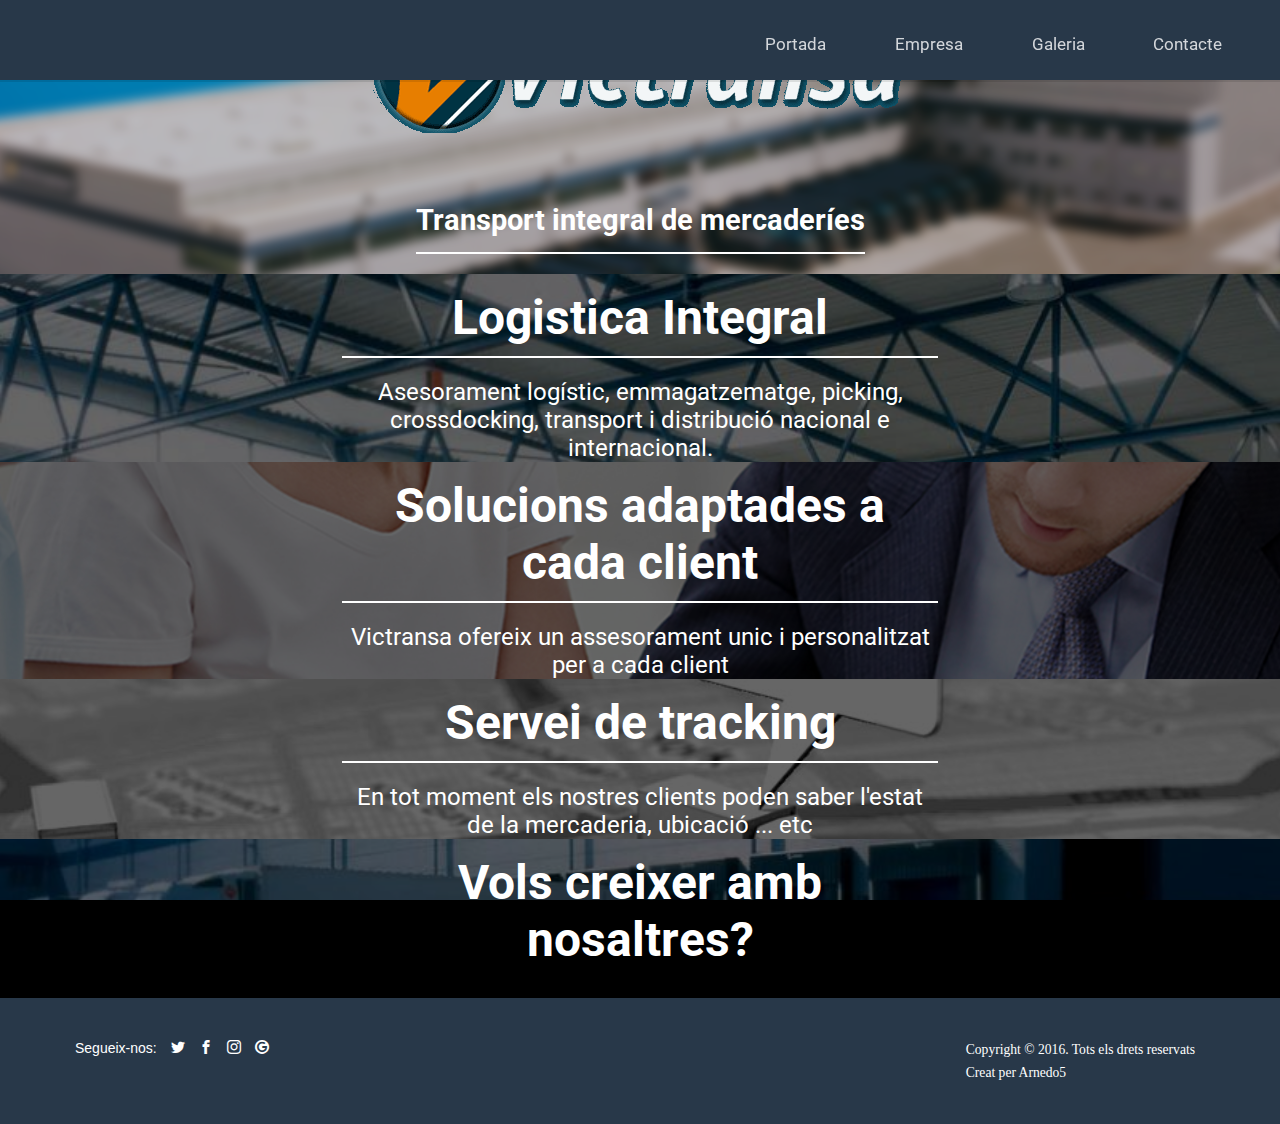
<file: index.html>
<!DOCTYPE html>
<html lang="en">

<head>
  <meta charset="UTF-8">
  <title>Victransa</title>
  <!-- MOBILES DEVICES-->
  <meta name="viewport" content="width=device-width, user-scalable=no, initial-scale=1.0, maximum-scale=1.0, minimum-scale=1.0">
  <!-- ICON MOON-->

  <link rel="stylesheet" href="fonts/fonts.css">
  <!-- GOOGLE FONTS-->

  <link href="https://fonts.googleapis.com/css?family=Roboto" rel="stylesheet">
  <link rel="stylesheet" type="text/css" href="css/style.css">
</head>

<body>

  <!-- Menu responsiu -->
  <header>
    <div id="menuBurger">
      <a class="boto_Menu" href="#0">Menu</a>
    </div>
  </header>
  <nav id="botoneraMenu">
    <ul>
      <li><a href="#">Portada</a></li>
      <li><a href="Empresa/index.html">Empresa</a></li>
      <li><a href="Galeria/index.html">Galeria</a></li>
      <li><a href="Contacte/index.html">Contacte</a></li>
    </ul>
  </nav>
  <!-- Efecte parallax per seccions
  Imatge de Portada
  -->
  <div class="contenidorParallax">
    <section id="portada">
      <div class="image" data-type="background" data-speed="2"></div>

      <div class="contingutSeccio">
        <div class="logo">
          <img class="logo1" src="img/logo/logo1.gif">
          <img class="logo2" src="img/logo/logo2.gif">
        </div>
        <div class="text">
          <h1>Transport integral de mercaderíes</h1>
        </div>
      </div>
    </section>

    <!-- 1a secció   -->
    <section>
      <div class="image" data-type="background" data-speed="7"></div>
      <div class="contingutSeccio">
        <div class="text">
          <h1>Logistica Integral</h1>
          <p>Asesorament logístic, emmagatzematge, picking, crossdocking, transport i distribució nacional e internacional.</p>
        </div>
      </div>
    </section>

    <!-- 2a secció  -->
    <section>
      <div class="image" data-type="background" data-speed="6"></div>
      <div class="contingutSeccio">
        <div class="text">
          <h1>Solucions adaptades a cada client</h1>
          <p>Victransa ofereix un assesorament unic i personalitzat per a cada client</p>
        </div>
      </div>
    </section>

    <!-- 3a secció  -->
    <section>
      <div class="image" data-type="background" data-speed="5"></div>
      <div class="contingutSeccio">
        <div class="text">
          <h1>Servei de tracking</h1>
          <p>En tot moment els nostres clients poden saber l'estat de la mercaderia, ubicació ... etc</p>
        </div>
      </div>
    </section>

    <!-- 4a secció  -->
    <section>
      <div class="image" data-type="background" data-speed="3"></div>
      <div class="contingutSeccio">
        <div class="text">
          <h1>Vols creixer amb nosaltres?</h1>
        </div>
      </div>
    </section>

    <!-- Footer -->
    <footer>
      <div class="contenidorFooter" id="foot">
        <!-- Menu social-->
        <div class="col-sm-8 margin-20">
          <ul class="list-inline social">
            <li>Segueix-nos:</li>
            <li><a href="http://www.twitter.com/" target="_blank"><i class="icon-twitter"></i></a></li>
            <li><a href="https://www.facebook.com" target="_blank"><i class="icon-facebook"></i></a></li>
            <li><a href="https://www.instagram.com" target="_blank"><i class="icon-instagram"></i></a></li>
            <li><a href="https://plus.google.com/u/0/" target="_blank"><i class="icon-google3"></i></a></li>
          </ul>
        </div>
        <!-- Part dreta - footer-->
        <div class="col-sm-4">
          <p class="copyright"><small>Copyright © 2016. Tots els drets reservats <br>
						Creat per <a href="http://www.google.es" target="_blank">Arnedo5</a></small></p>
        </div>
      </div>
    </footer>
  </div>
  <!-- JQUERY -->
  <script src="https://ajax.googleapis.com/ajax/libs/jquery/2.1.4/jquery.min.js"></script>
  <script src="js/script.js"></script>
</body>

</html>
</file>
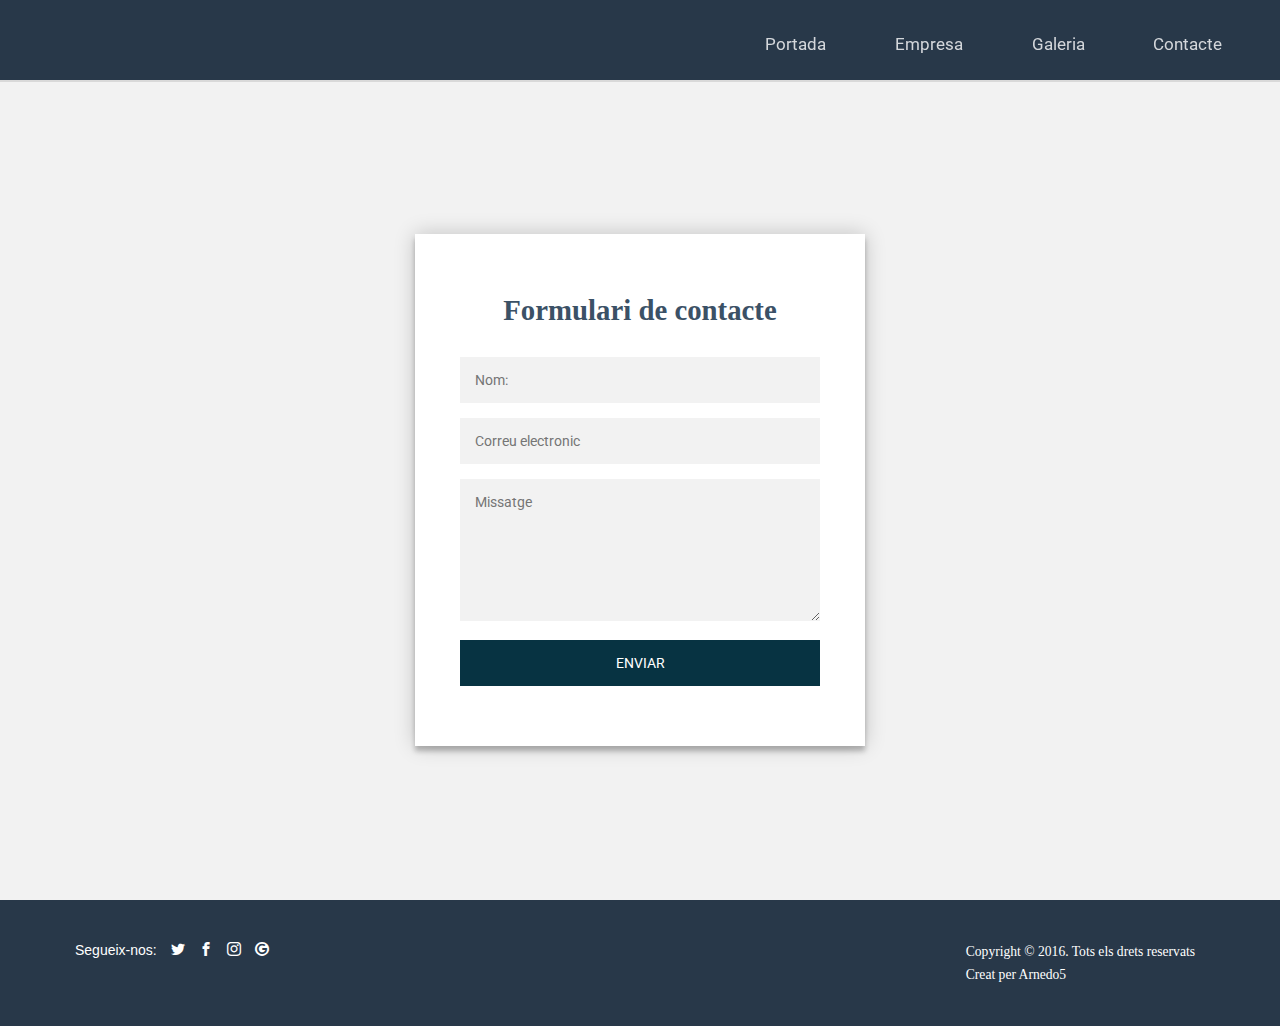
<file: Contacte/index.html>
<!DOCTYPE html>
<html lang="en">

<head>
  <meta charset="UTF-8">
  <title>Victransa</title>
  <!-- MOBILES DEVICES-->
  <meta name="viewport" content="width=device-width, user-scalable=no, initial-scale=1.0, maximum-scale=1.0, minimum-scale=1.0">
  <!-- ICON MOON-->

  <link rel="stylesheet" href="../fonts/fonts.css">
  <!-- GOOGLE FONTS-->
  <link href="https://fonts.googleapis.com/css?family=Roboto" rel="stylesheet">
  <link rel="stylesheet" type="text/css" href="css/style.css">
</head>

<body>

  <!-- Menu responsiu -->
  <header>
    <div id="menuBurger">
      <a class="boto_Menu" href="#0">Menu</a>
    </div>
  </header>
  <nav id="botoneraMenu">
    <ul>
      <li><a href="../index.html">Portada</a></li>
      <li><a href="../Empresa/index.html">Empresa</a></li>
      <li><a href="../Galeria/index.html">Galeria</a></li>
      <li><a href="#">Contacte</a></li>
    </ul>
  </nav>

  <!-- Formulari de contacte -->
  <div class="login-page">
    <div class="form">
      <h1>Formulari de contacte</h1>
      <form class="login-form transform">
        <input type="text" placeholder="Nom:" />
        <input type="password" placeholder="Correu electronic"/>
        <textarea id="missatge" class="input" name="missatge"rows="7" cols="30" placeholder="Missatge"></textarea>
        <button class="entrar">Enviar</button>
      </form>
    </div>
  </div>

  <!-- Footer -->
  <footer>
    <div class="contenidorFooter" id="foot">
      <!-- Menu social-->
      <div class="col-sm-8 margin-20">
        <ul class="list-inline social">
          <li>Segueix-nos:</li>
          <li><a href="http://www.twitter.com/" target="_blank"><i class="icon-twitter"></i></a></li>
          <li><a href="https://www.facebook.com/david.arnedogallardo" target="_blank"><i class="icon-facebook"></i></a></li>
          <li><a href="https://www.instagram.com/arnedo5456/" target="_blank"><i class="icon-instagram"></i></a></li>
          <li><a href="https://plus.google.com/u/0/" target="_blank"><i class="icon-google3"></i></a></li>
        </ul>
      </div>
      <!-- Part dreta - footer-->
      <div class="col-sm-4">
        <p class="copyright"><small>Copyright © 2016. Tots els drets reservats <br>
						Creat per <a href="http://www.google.es" target="_blank">Arnedo5</a></small></p>
      </div>
    </div>
  </footer>

  <!-- JQUERY -->
  <script src="https://ajax.googleapis.com/ajax/libs/jquery/2.1.4/jquery.min.js"></script>
  <script src="js/script.js"></script>
</body>

</html>
</file>
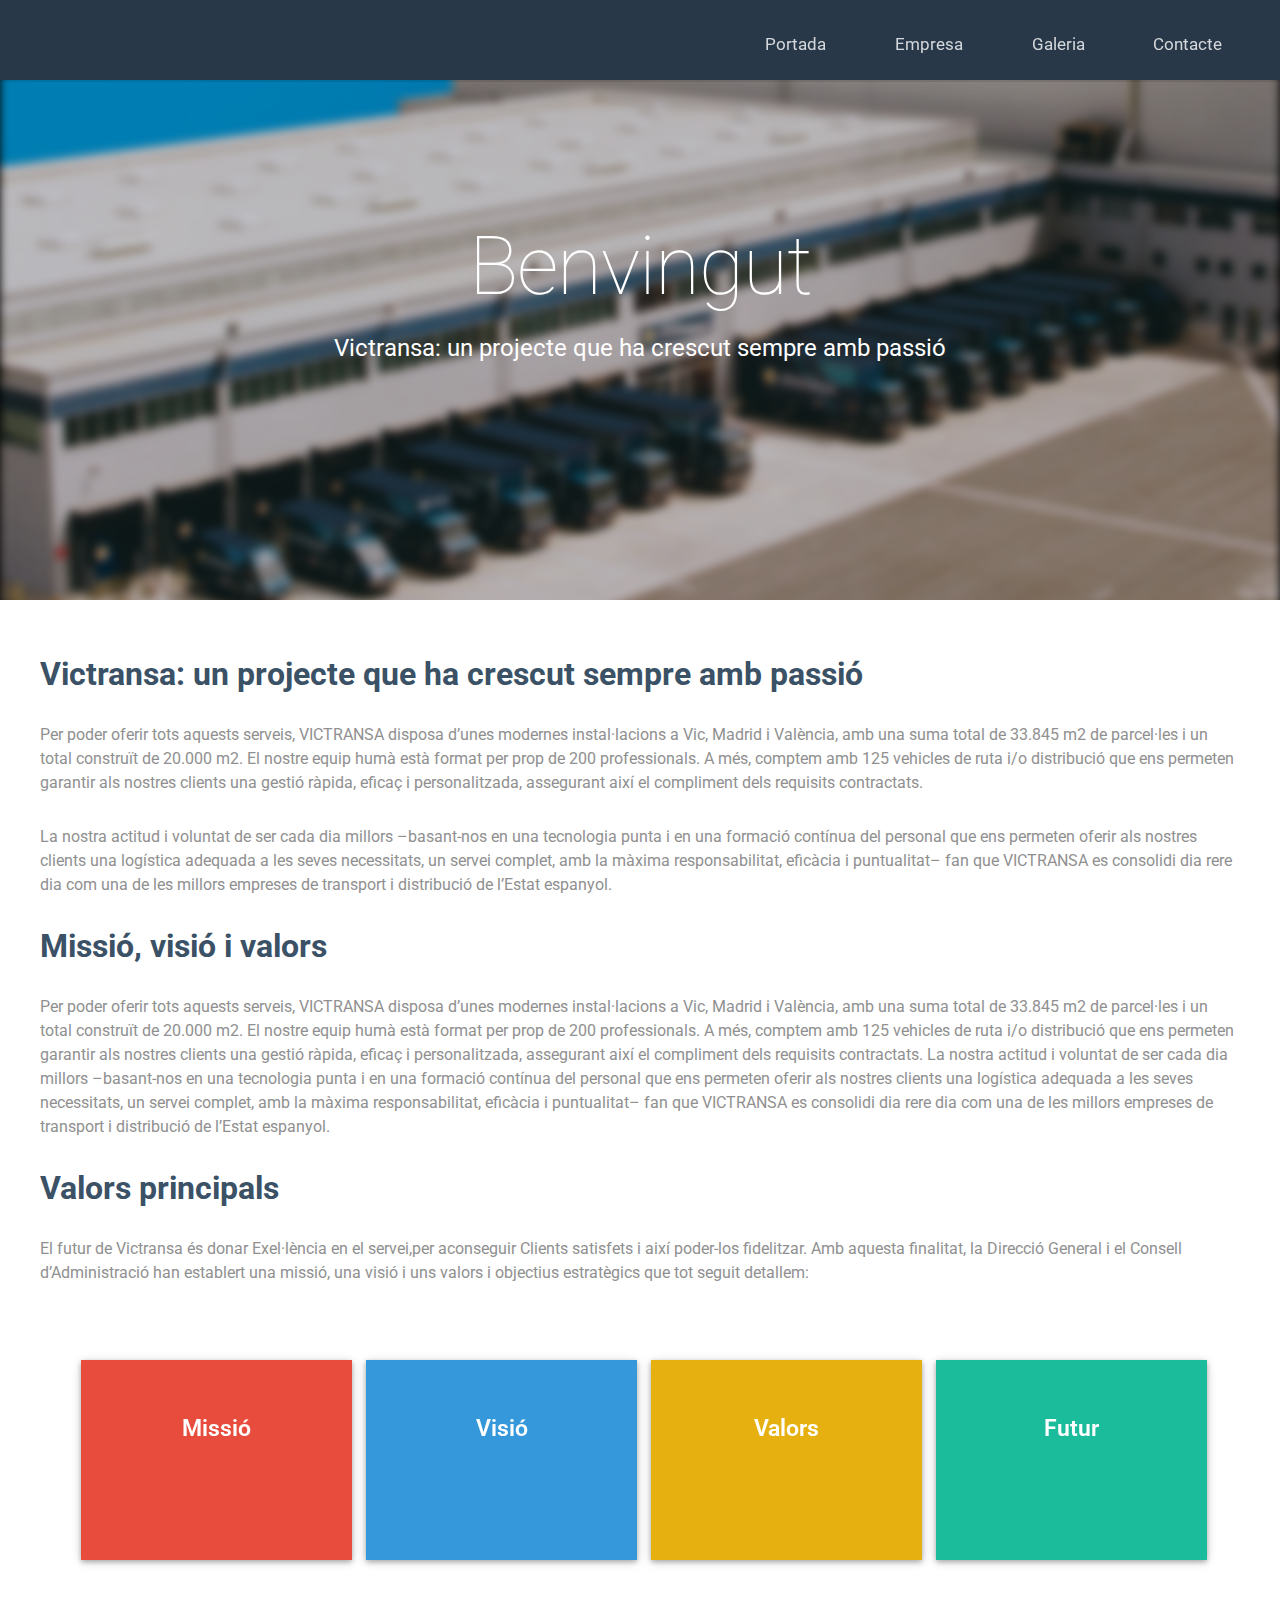
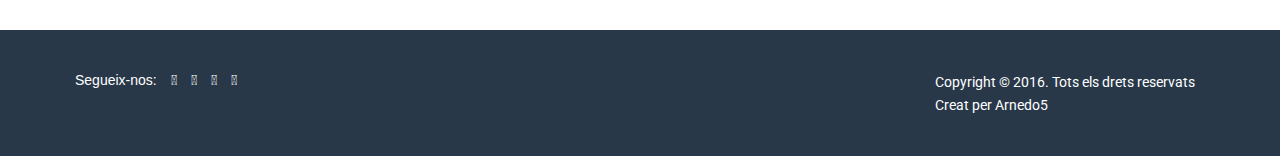
<file: Empresa/index.html>
<!DOCTYPE html>
<html lang="en">

<head>
  <meta charset="UTF-8">
  <title>Victransa</title>
  <!-- MOBILES DEVICES-->
  <meta name="viewport" content="width=device-width, user-scalable=no, initial-scale=1.0, maximum-scale=1.0, minimum-scale=1.0">
  
  <!-- ICON MOON-->
  <link rel="stylesheet" href="../fonts/fonts.css">
  
  <!-- GOOGLE FONTS-->

  <link href="https://fonts.googleapis.com/css?family=Roboto" rel="stylesheet">
  <link rel="stylesheet" type="text/css" href="css/style.css">
</head>

<body>

  <!-- Menu responsiu -->
  <header>
    <div id="menuBurger">
      <a class="boto_Menu" href="#0">Menu</a>
    </div>
  </header>
  <nav id="botoneraMenu">
    <ul>
      <li><a href="../index.html">Portada</a></li>
      <li><a href="#">Empresa</a></li>
      <li><a href="../Galeria/index.html">Galeria</a></li>
      <li><a href="../Contacte/index.html">Contacte</a></li>
    </ul>
  </nav>

  <!-- Parallax banner -->
  <div class="containerBanner">
    <div class="banner" data--200-top="opacity: 1;" data-top-bottom="opacity: 0;">
      <div class="bannerImage" data-0="transform: translateY(0px);" data-top-bottom="transform: translateY(300px);"></div>
      <div class="bannerContingut">
        <h1>Benvingut</h1>
        <p>Victransa: un projecte que ha crescut sempre amb passió</p>
      </div>
    </div>
  </div>

  <!-- Contenidor descripció -->
  <div class="explicacio">
    <h1>Victransa: un projecte que ha crescut sempre amb passió</h1>
    <p>Per poder oferir tots aquests serveis, VICTRANSA disposa d’unes modernes instal·lacions a Vic, Madrid i València, amb
      una suma total de 33.845 m2 de parcel·les i un total construït de 20.000 m2. El nostre equip humà està format per prop
      de 200 professionals. A més, comptem amb 125 vehicles de ruta i/o distribució que ens permeten garantir als nostres
      clients una gestió ràpida, eficaç i personalitzada, assegurant així el compliment dels requisits contractats.</p>
    <p>La nostra actitud i voluntat de ser cada dia millors –basant-nos en una tecnologia punta i en una formació contínua del
      personal que ens permeten oferir als nostres clients una logística adequada a les seves necessitats, un servei complet,
      amb la màxima responsabilitat, eficàcia i puntualitat– fan que VICTRANSA es consolidi dia rere dia com una de les millors
      empreses de transport i distribució de l’Estat espanyol.</p>
    <h1>Missió, visió i valors</h1>
    <p>Per poder oferir tots aquests serveis, VICTRANSA disposa d’unes modernes instal·lacions a Vic, Madrid i València, amb
      una suma total de 33.845 m2 de parcel·les i un total construït de 20.000 m2. El nostre equip humà està format per prop
      de 200 professionals. A més, comptem amb 125 vehicles de ruta i/o distribució que ens permeten garantir als nostres
      clients una gestió ràpida, eficaç i personalitzada, assegurant així el compliment dels requisits contractats. La nostra
      actitud i voluntat de ser cada dia millors –basant-nos en una tecnologia punta i en una formació contínua del personal
      que ens permeten oferir als nostres clients una logística adequada a les seves necessitats, un servei complet, amb
      la màxima responsabilitat, eficàcia i puntualitat– fan que VICTRANSA es consolidi dia rere dia com una de les millors
      empreses de transport i distribució de l’Estat espanyol.</p>
    <div class="containerCards">
      <div class="explicacioValors">
        <h1 class="pageTitle">Valors principals</h1>
        <p>El futur de Victransa és donar Exel·lència en el servei,per aconseguir Clients satisfets i així poder-los fidelitzar.
          Amb aquesta finalitat, la Direcció General i el Consell d’Administració han establert una missió, una visió i uns
          valors i objectius estratègics que tot seguit detallem:
        </p>
        </p>
      </div>
       <!-- Efecte targetes -->
      <div class="targetes">
        <div class="col-lg-3 col-md-3 col-sm-3 col-xs-6 cardContainer">
          <div class="card">
            <div class="front">
              <h3 class="titolTargeta">Missió</h3>
            </div>
            <div class="back">
              <div class="contingutTargeta">
                <h3 class="cardTitle">· Victransa: un servei de confiança</h3>
                <h3 class="cardTitle">· La seva satisfacció és la nostra recompensa</h3>
              </div>
            </div>
          </div>
        </div>
        <div class="col-lg-3 col-md-3 col-sm-3 col-xs-6 cardContainer">
          <div class="card">
            <div class="front">
              <h3 class="titolTargeta">Visió</h3>
            </div>
            <div class="back">
              <div class="contingutTargeta">
                <h3 class="cardTitle">· Ser un referent a nivell de l'estat en el transport i la distribució de mercaderies per carretera</h3>
              </div>
            </div>
          </div>
        </div>

        <div class="col-lg-3 col-md-3 col-sm-3 col-xs-6 cardContainer">
          <div class="card">
            <div class="front">
              <h3 class="titolTargeta">Valors</h3>
            </div>
            <div class="back">
              <div class="contingutTargeta">
                <h3 class="cardTitle">· Volem ser coneguts pel valor del nostre capital humà.</h3>
                <h3 class="cardTitle">· Volem ser coneguts perquè complim el que prometem.</h3>
              </div>
            </div>
          </div>
        </div>
        <div class="col-lg-3 col-md-3 col-sm-3 col-xs-6 cardContainer">
          <div class="card">
            <div class="front">
              <h3 class="titolTargeta">Futur</h3>
            </div>
            <div class="back">
              <div class="contingutTargeta">
                <h3 class="cardTitle">· Volem ser coneguts per treballar sempre i en tots els aspectes èticament.!</h3>
                <h3 class="cardTitle">· Volem ser coneguts per treballar sempre buscant l’excel·lència.</h3>
              </div>
            </div>
          </div>
        </div>
      </div>
    </div>
  </div>
 <!-- Footer -->
  <footer>
    <div class="contenidorFooter" id="foot">
      <!-- Menu social-->
      <div class="col-sm-8 margin-20">
        <ul class="list-inline social">
          <li>Segueix-nos:</li>
          <li><a href="http://www.twitter.com/" target="_blank"><i class="icon-office"></i></a></li>
          <li><a href="https://www.facebook.com/david.arnedogallardo" target="_blank"><i class="icon-facebook"></i></a></li>
          <li><a href="https://www.instagram.com/arnedo5456/" target="_blank"><i class="icon-instagram"></i></a></li>
          <li><a href="https://plus.google.com/u/0/" target="_blank"><i class="icon-google3"></i></a></li>
        </ul>
      </div>
      <!-- Part dreta - footer-->
      <div class="col-sm-4">
        <p class="copyright"><small>Copyright © 2016. Tots els drets reservats <br>
						Creat per <a href="http://www.google.es" target="_blank">Arnedo5</a></small></p>
      </div>
    </div>
  </footer>
  </footer>

  <!-- JQUERY -->
  <script src="https://ajax.googleapis.com/ajax/libs/jquery/2.1.4/jquery.min.js"></script>
  <script src="js/skrollr.js"></script>
  <script src="js/script.js"></script>
</body>

</html>
</file>
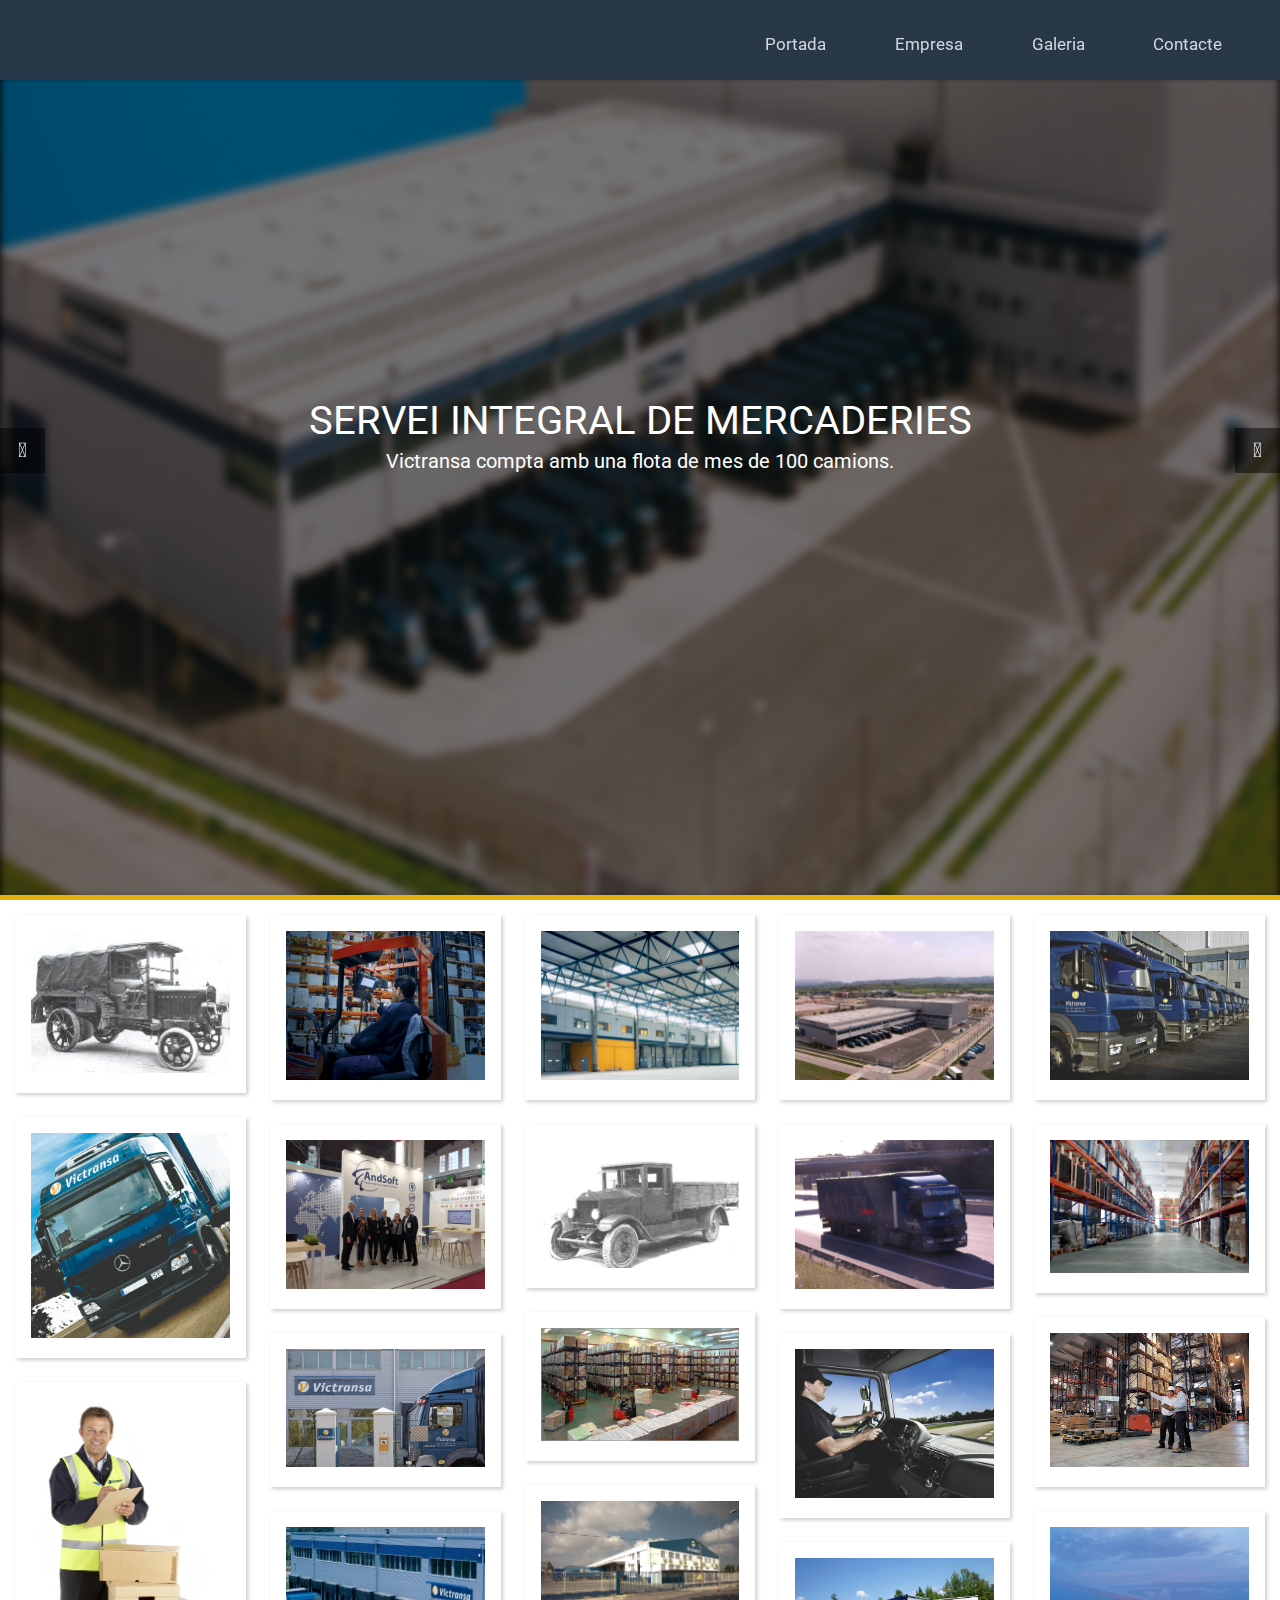
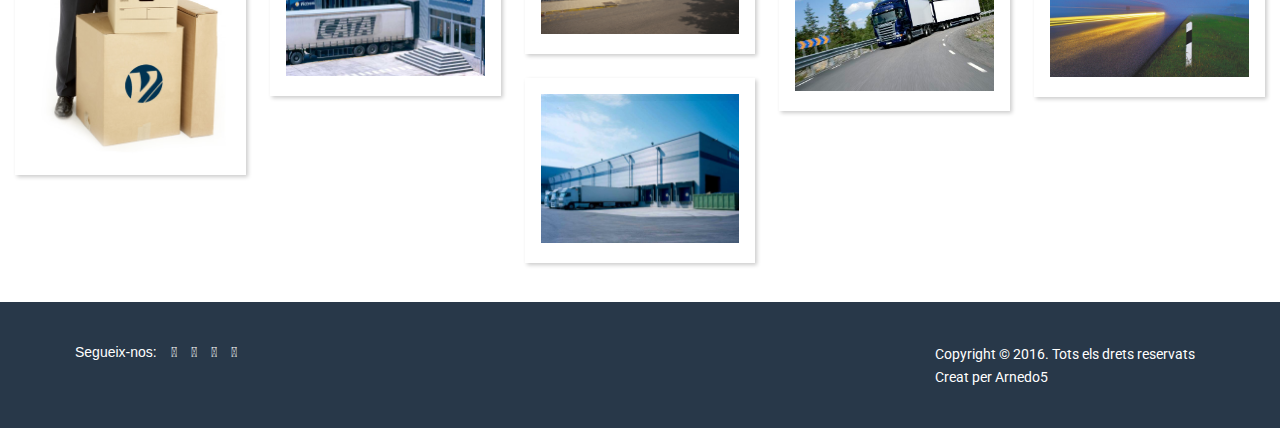
<file: Galeria/index.html>
<!DOCTYPE html>
<html lang="en">

<head>
  <meta charset="UTF-8">
  <title>Victransa</title>
  <!-- MOBILES DEVICES-->
  <meta name="viewport" content="width=device-width, user-scalable=no, initial-scale=1.0, maximum-scale=1.0, minimum-scale=1.0">
  <!-- ICON MOON-->
  <link rel="stylesheet" href="../fonts/fonts.css">
  <!-- GOOGLE FONTS-->
  <link href="https://fonts.googleapis.com/css?family=Roboto" rel="stylesheet">
  <link rel="stylesheet" type="text/css" href="css/style.css">
</head>

<body>

  <!-- Menu responsiu -->
  <header>
    <div id="menuBurger">
      <a class="boto_Menu" href="#0">Menu</a>
    </div>
  </header>
  <nav id="botoneraMenu">
    <ul>
      <li><a href="../index.html">Portada</a></li>
      <li><a href="../Empresa/index.html">Empresa</a></li>
      <li><a href="../Galeria/index.html">Galeria</a></li>
      <li><a href="../Contacte/index.html">Contacte</a></li>
    </ul>
  </nav>

  <!-- Slider -->
  <div class="slider">
    <!-- Empresa exterior -->
    <div class="item">
      <div class="backgroundImage">
        <img src="img/slider1.png" alt="">
        <div class="info">
          <div>
            <h3>Servei integral de mercaderies</h3>
            <h5>Victransa compta amb una flota de mes de 100 camions.</h5>
          </div>
        </div>
      </div>
    </div>
    <!-- Magatzem -->
    <div class="item">
      <div class="backgroundImage">
        <img src="img/slider2.png" alt="">
        <div class="info">
          <div>
            <h3>Multiples magatzems</h3>
            <h5>Multiples magatzems de mercaderies a la teva disposició.</h5>
          </div>
        </div>
      </div>
    </div>
    <!-- Atencio al client -->
    <div class="item">
      <div class="backgroundImage">
        <img src="img/slider3.png" alt="">
        <div class="info">
          <div>
            <h3>Gran assessorament</h3>
            <h5>Més de 50 professionals al teu servei.</h5>
          </div>
        </div>
      </div>
    </div>
    <!-- Item -->
    <div class="item">
      <div class="backgroundImage">
        <img src="img/slider4.png" alt="">
        <div class="info">
          <div>
            <h3>Gran superficie d'instal·lacions'</h3>
            <h5>Gran superficies d'oficines per els nostres treballadors</h5>
          </div>
        </div>
      </div>
    </div>
  </div>

  <!-- Galeria d'imatges' -->
  <div class="galeria">
    <div class="item">
      <img src="img/galeria/galeria1.png">
    </div>
    <div class="item">
      <img src="img/galeria/galeria2.png">
    </div>
    <div class="item">
      <img src="img/galeria/galeria3.png">
    </div>
    <div class="item">
      <img src="img/galeria/galeria4.png">
    </div>
    <div class="item">
      <img src="img/galeria/galeria5.png">
    </div>
    <div class="item">
      <img src="img/galeria/galeria6.png">
    </div>
    <div class="item">
      <img src="img/galeria/galeria7.png">
    </div>
    <div class="item">
      <img src="img/galeria/galeria8.png">
    </div>
    <div class="item">
      <img src="img/galeria/galeria9.png">
    </div>
    <div class="item">
      <img src="img/galeria/galeria10.png">
    </div>
    <div class="item">
      <img src="img/galeria/galeria11.png">
    </div>
    <div class="item">
      <img src="img/galeria/galeria12.png">
    </div>
    <div class="item">
      <img src="img/galeria/galeria13.png">
    </div>
    <div class="item">
      <img src="img/galeria/galeria14.png">
    </div>
    <div class="item">
      <img src="img/galeria/galeria15.png">
    </div>
    <div class="item">
      <img src="img/galeria/galeria16.png">
    </div>
    <div class="item">
      <img src="img/galeria/galeria17.png">
    </div>
    <div class="item">
      <img src="img/galeria/galeria18.png">
    </div>
    <div class="item">
      <img src="img/galeria/galeria19.png">
    </div>
    <div class="item">
      <img src="img/galeria/galeria20.png">
    </div>
  </div>

  <!-- Footer -->
  <footer>
    <div class="contenidorFooter" id="foot">
      <!-- Menu social-->
      <div class="col-sm-8 margin-20">
        <ul class="list-inline social">
          <li>Segueix-nos:</li>
          <li><a href="http://www.twitter.com/" target="_blank"><i class="icon-twitter"></i></a></li>
          <li><a href="https://www.facebook.com/david.arnedogallardo" target="_blank"><i class="icon-facebook"></i></a></li>
          <li><a href="https://www.instagram.com/arnedo5456/" target="_blank"><i class="icon-instagram"></i></a></li>
          <li><a href="https://plus.google.com/u/0/" target="_blank"><i class="icon-google3"></i></a></li>
        </ul>
      </div>
      <!-- Part dreta - footer-->
      <div class="col-sm-4">
        <p class="copyright"><small>Copyright © 2016. Tots els drets reservats <br>
						Creat per <a href="http://www.google.es" target="_blank">Arnedo5</a></small></p>
      </div>
    </div>
  </footer>

  <!-- JQUERY -->
  <script src="https://ajax.googleapis.com/ajax/libs/jquery/2.1.4/jquery.min.js"></script>
  <script src="js/slick.js"></script>
  <script src="js/script.js"></script>
</body>

</html>
</file>
<file: fonts/fonts.css>
@font-face {
  font-family: 'icomoon';
  src:  url('icomoon.eot?rhpcv6');
  src:  url('icomoon.eot?rhpcv6#iefix') format('embedded-opentype'),
    url('icomoon.ttf?rhpcv6') format('truetype'),
    url('icomoon.woff?rhpcv6') format('woff'),
    url('icomoon.svg?rhpcv6#icomoon') format('svg');
  font-weight: normal;
  font-style: normal;
}

[class^="icon-"], [class*=" icon-"] {
  /* use !important to prevent issues with browser extensions that change fonts */
  font-family: 'icomoon' !important;
  speak: none;
  font-style: normal;
  font-weight: normal;
  font-variant: normal;
  text-transform: none;
  line-height: 1;

  /* Better Font Rendering =========== */
  -webkit-font-smoothing: antialiased;
  -moz-osx-font-smoothing: grayscale;
}

.icon-home:before {
  content: "\e900";
}
.icon-home2:before {
  content: "\e901";
}
.icon-home3:before {
  content: "\e902";
}
.icon-office:before {
  content: "\e903";
}
.icon-newspaper:before {
  content: "\e904";
}
.icon-pencil:before {
  content: "\e905";
}
.icon-pencil2:before {
  content: "\e906";
}
.icon-quill:before {
  content: "\e907";
}
.icon-pen:before {
  content: "\e908";
}
.icon-blog:before {
  content: "\e909";
}
.icon-eyedropper:before {
  content: "\e90a";
}
.icon-droplet:before {
  content: "\e90b";
}
.icon-paint-format:before {
  content: "\e90c";
}
.icon-image:before {
  content: "\e90d";
}
.icon-images:before {
  content: "\e90e";
}
.icon-camera:before {
  content: "\e90f";
}
.icon-headphones:before {
  content: "\e910";
}
.icon-music:before {
  content: "\e911";
}
.icon-play:before {
  content: "\e912";
}
.icon-film:before {
  content: "\e913";
}
.icon-video-camera:before {
  content: "\e914";
}
.icon-dice:before {
  content: "\e915";
}
.icon-pacman:before {
  content: "\e916";
}
.icon-spades:before {
  content: "\e917";
}
.icon-clubs:before {
  content: "\e918";
}
.icon-diamonds:before {
  content: "\e919";
}
.icon-bullhorn:before {
  content: "\e91a";
}
.icon-connection:before {
  content: "\e91b";
}
.icon-podcast:before {
  content: "\e91c";
}
.icon-feed:before {
  content: "\e91d";
}
.icon-mic:before {
  content: "\e91e";
}
.icon-book:before {
  content: "\e91f";
}
.icon-books:before {
  content: "\e920";
}
.icon-library:before {
  content: "\e921";
}
.icon-file-text:before {
  content: "\e922";
}
.icon-profile:before {
  content: "\e923";
}
.icon-file-empty:before {
  content: "\e924";
}
.icon-files-empty:before {
  content: "\e925";
}
.icon-file-text2:before {
  content: "\e926";
}
.icon-file-picture:before {
  content: "\e927";
}
.icon-file-music:before {
  content: "\e928";
}
.icon-file-play:before {
  content: "\e929";
}
.icon-file-video:before {
  content: "\e92a";
}
.icon-file-zip:before {
  content: "\e92b";
}
.icon-copy:before {
  content: "\e92c";
}
.icon-paste:before {
  content: "\e92d";
}
.icon-stack:before {
  content: "\e92e";
}
.icon-folder:before {
  content: "\e92f";
}
.icon-folder-open:before {
  content: "\e930";
}
.icon-folder-plus:before {
  content: "\e931";
}
.icon-folder-minus:before {
  content: "\e932";
}
.icon-folder-download:before {
  content: "\e933";
}
.icon-folder-upload:before {
  content: "\e934";
}
.icon-price-tag:before {
  content: "\e935";
}
.icon-price-tags:before {
  content: "\e936";
}
.icon-barcode:before {
  content: "\e937";
}
.icon-qrcode:before {
  content: "\e938";
}
.icon-ticket:before {
  content: "\e939";
}
.icon-cart:before {
  content: "\e93a";
}
.icon-coin-dollar:before {
  content: "\e93b";
}
.icon-coin-euro:before {
  content: "\e93c";
}
.icon-coin-pound:before {
  content: "\e93d";
}
.icon-coin-yen:before {
  content: "\e93e";
}
.icon-credit-card:before {
  content: "\e93f";
}
.icon-calculator:before {
  content: "\e940";
}
.icon-lifebuoy:before {
  content: "\e941";
}
.icon-phone:before {
  content: "\e942";
}
.icon-phone-hang-up:before {
  content: "\e943";
}
.icon-address-book:before {
  content: "\e944";
}
.icon-envelop:before {
  content: "\e945";
}
.icon-pushpin:before {
  content: "\e946";
}
.icon-location:before {
  content: "\e947";
}
.icon-location2:before {
  content: "\e948";
}
.icon-compass:before {
  content: "\e949";
}
.icon-compass2:before {
  content: "\e94a";
}
.icon-map:before {
  content: "\e94b";
}
.icon-map2:before {
  content: "\e94c";
}
.icon-history:before {
  content: "\e94d";
}
.icon-clock:before {
  content: "\e94e";
}
.icon-clock2:before {
  content: "\e94f";
}
.icon-alarm:before {
  content: "\e950";
}
.icon-bell:before {
  content: "\e951";
}
.icon-stopwatch:before {
  content: "\e952";
}
.icon-calendar:before {
  content: "\e953";
}
.icon-printer:before {
  content: "\e954";
}
.icon-keyboard:before {
  content: "\e955";
}
.icon-display:before {
  content: "\e956";
}
.icon-laptop:before {
  content: "\e957";
}
.icon-mobile:before {
  content: "\e958";
}
.icon-mobile2:before {
  content: "\e959";
}
.icon-tablet:before {
  content: "\e95a";
}
.icon-tv:before {
  content: "\e95b";
}
.icon-drawer:before {
  content: "\e95c";
}
.icon-drawer2:before {
  content: "\e95d";
}
.icon-box-add:before {
  content: "\e95e";
}
.icon-box-remove:before {
  content: "\e95f";
}
.icon-download:before {
  content: "\e960";
}
.icon-upload:before {
  content: "\e961";
}
.icon-floppy-disk:before {
  content: "\e962";
}
.icon-drive:before {
  content: "\e963";
}
.icon-database:before {
  content: "\e964";
}
.icon-undo:before {
  content: "\e965";
}
.icon-redo:before {
  content: "\e966";
}
.icon-undo2:before {
  content: "\e967";
}
.icon-redo2:before {
  content: "\e968";
}
.icon-forward:before {
  content: "\e969";
}
.icon-reply:before {
  content: "\e96a";
}
.icon-bubble:before {
  content: "\e96b";
}
.icon-bubbles:before {
  content: "\e96c";
}
.icon-bubbles2:before {
  content: "\e96d";
}
.icon-bubble2:before {
  content: "\e96e";
}
.icon-bubbles3:before {
  content: "\e96f";
}
.icon-bubbles4:before {
  content: "\e970";
}
.icon-user:before {
  content: "\e971";
}
.icon-users:before {
  content: "\e972";
}
.icon-user-plus:before {
  content: "\e973";
}
.icon-user-minus:before {
  content: "\e974";
}
.icon-user-check:before {
  content: "\e975";
}
.icon-user-tie:before {
  content: "\e976";
}
.icon-quotes-left:before {
  content: "\e977";
}
.icon-quotes-right:before {
  content: "\e978";
}
.icon-hour-glass:before {
  content: "\e979";
}
.icon-spinner:before {
  content: "\e97a";
}
.icon-spinner2:before {
  content: "\e97b";
}
.icon-spinner3:before {
  content: "\e97c";
}
.icon-spinner4:before {
  content: "\e97d";
}
.icon-spinner5:before {
  content: "\e97e";
}
.icon-spinner6:before {
  content: "\e97f";
}
.icon-spinner7:before {
  content: "\e980";
}
.icon-spinner8:before {
  content: "\e981";
}
.icon-spinner9:before {
  content: "\e982";
}
.icon-spinner10:before {
  content: "\e983";
}
.icon-spinner11:before {
  content: "\e984";
}
.icon-binoculars:before {
  content: "\e985";
}
.icon-search:before {
  content: "\e986";
}
.icon-zoom-in:before {
  content: "\e987";
}
.icon-zoom-out:before {
  content: "\e988";
}
.icon-enlarge:before {
  content: "\e989";
}
.icon-shrink:before {
  content: "\e98a";
}
.icon-enlarge2:before {
  content: "\e98b";
}
.icon-shrink2:before {
  content: "\e98c";
}
.icon-key:before {
  content: "\e98d";
}
.icon-key2:before {
  content: "\e98e";
}
.icon-lock:before {
  content: "\e98f";
}
.icon-unlocked:before {
  content: "\e990";
}
.icon-wrench:before {
  content: "\e991";
}
.icon-equalizer:before {
  content: "\e992";
}
.icon-equalizer2:before {
  content: "\e993";
}
.icon-cog:before {
  content: "\e994";
}
.icon-cogs:before {
  content: "\e995";
}
.icon-hammer:before {
  content: "\e996";
}
.icon-magic-wand:before {
  content: "\e997";
}
.icon-aid-kit:before {
  content: "\e998";
}
.icon-bug:before {
  content: "\e999";
}
.icon-pie-chart:before {
  content: "\e99a";
}
.icon-stats-dots:before {
  content: "\e99b";
}
.icon-stats-bars:before {
  content: "\e99c";
}
.icon-stats-bars2:before {
  content: "\e99d";
}
.icon-trophy:before {
  content: "\e99e";
}
.icon-gift:before {
  content: "\e99f";
}
.icon-glass:before {
  content: "\e9a0";
}
.icon-glass2:before {
  content: "\e9a1";
}
.icon-mug:before {
  content: "\e9a2";
}
.icon-spoon-knife:before {
  content: "\e9a3";
}
.icon-leaf:before {
  content: "\e9a4";
}
.icon-rocket:before {
  content: "\e9a5";
}
.icon-meter:before {
  content: "\e9a6";
}
.icon-meter2:before {
  content: "\e9a7";
}
.icon-hammer2:before {
  content: "\e9a8";
}
.icon-fire:before {
  content: "\e9a9";
}
.icon-lab:before {
  content: "\e9aa";
}
.icon-magnet:before {
  content: "\e9ab";
}
.icon-bin:before {
  content: "\e9ac";
}
.icon-bin2:before {
  content: "\e9ad";
}
.icon-briefcase:before {
  content: "\e9ae";
}
.icon-airplane:before {
  content: "\e9af";
}
.icon-truck:before {
  content: "\e9b0";
}
.icon-road:before {
  content: "\e9b1";
}
.icon-accessibility:before {
  content: "\e9b2";
}
.icon-target:before {
  content: "\e9b3";
}
.icon-shield:before {
  content: "\e9b4";
}
.icon-power:before {
  content: "\e9b5";
}
.icon-switch:before {
  content: "\e9b6";
}
.icon-power-cord:before {
  content: "\e9b7";
}
.icon-clipboard:before {
  content: "\e9b8";
}
.icon-list-numbered:before {
  content: "\e9b9";
}
.icon-list:before {
  content: "\e9ba";
}
.icon-list2:before {
  content: "\e9bb";
}
.icon-tree:before {
  content: "\e9bc";
}
.icon-menu:before {
  content: "\e9bd";
}
.icon-menu2:before {
  content: "\e9be";
}
.icon-menu3:before {
  content: "\e9bf";
}
.icon-menu4:before {
  content: "\e9c0";
}
.icon-cloud:before {
  content: "\e9c1";
}
.icon-cloud-download:before {
  content: "\e9c2";
}
.icon-cloud-upload:before {
  content: "\e9c3";
}
.icon-cloud-check:before {
  content: "\e9c4";
}
.icon-download2:before {
  content: "\e9c5";
}
.icon-upload2:before {
  content: "\e9c6";
}
.icon-download3:before {
  content: "\e9c7";
}
.icon-upload3:before {
  content: "\e9c8";
}
.icon-sphere:before {
  content: "\e9c9";
}
.icon-earth:before {
  content: "\e9ca";
}
.icon-link:before {
  content: "\e9cb";
}
.icon-flag:before {
  content: "\e9cc";
}
.icon-attachment:before {
  content: "\e9cd";
}
.icon-eye:before {
  content: "\e9ce";
}
.icon-eye-plus:before {
  content: "\e9cf";
}
.icon-eye-minus:before {
  content: "\e9d0";
}
.icon-eye-blocked:before {
  content: "\e9d1";
}
.icon-bookmark:before {
  content: "\e9d2";
}
.icon-bookmarks:before {
  content: "\e9d3";
}
.icon-sun:before {
  content: "\e9d4";
}
.icon-contrast:before {
  content: "\e9d5";
}
.icon-brightness-contrast:before {
  content: "\e9d6";
}
.icon-star-empty:before {
  content: "\e9d7";
}
.icon-star-half:before {
  content: "\e9d8";
}
.icon-star-full:before {
  content: "\e9d9";
}
.icon-heart:before {
  content: "\e9da";
}
.icon-heart-broken:before {
  content: "\e9db";
}
.icon-man:before {
  content: "\e9dc";
}
.icon-woman:before {
  content: "\e9dd";
}
.icon-man-woman:before {
  content: "\e9de";
}
.icon-happy:before {
  content: "\e9df";
}
.icon-happy2:before {
  content: "\e9e0";
}
.icon-smile:before {
  content: "\e9e1";
}
.icon-smile2:before {
  content: "\e9e2";
}
.icon-tongue:before {
  content: "\e9e3";
}
.icon-tongue2:before {
  content: "\e9e4";
}
.icon-sad:before {
  content: "\e9e5";
}
.icon-sad2:before {
  content: "\e9e6";
}
.icon-wink:before {
  content: "\e9e7";
}
.icon-wink2:before {
  content: "\e9e8";
}
.icon-grin:before {
  content: "\e9e9";
}
.icon-grin2:before {
  content: "\e9ea";
}
.icon-cool:before {
  content: "\e9eb";
}
.icon-cool2:before {
  content: "\e9ec";
}
.icon-angry:before {
  content: "\e9ed";
}
.icon-angry2:before {
  content: "\e9ee";
}
.icon-evil:before {
  content: "\e9ef";
}
.icon-evil2:before {
  content: "\e9f0";
}
.icon-shocked:before {
  content: "\e9f1";
}
.icon-shocked2:before {
  content: "\e9f2";
}
.icon-baffled:before {
  content: "\e9f3";
}
.icon-baffled2:before {
  content: "\e9f4";
}
.icon-confused:before {
  content: "\e9f5";
}
.icon-confused2:before {
  content: "\e9f6";
}
.icon-neutral:before {
  content: "\e9f7";
}
.icon-neutral2:before {
  content: "\e9f8";
}
.icon-hipster:before {
  content: "\e9f9";
}
.icon-hipster2:before {
  content: "\e9fa";
}
.icon-wondering:before {
  content: "\e9fb";
}
.icon-wondering2:before {
  content: "\e9fc";
}
.icon-sleepy:before {
  content: "\e9fd";
}
.icon-sleepy2:before {
  content: "\e9fe";
}
.icon-frustrated:before {
  content: "\e9ff";
}
.icon-frustrated2:before {
  content: "\ea00";
}
.icon-crying:before {
  content: "\ea01";
}
.icon-crying2:before {
  content: "\ea02";
}
.icon-point-up:before {
  content: "\ea03";
}
.icon-point-right:before {
  content: "\ea04";
}
.icon-point-down:before {
  content: "\ea05";
}
.icon-point-left:before {
  content: "\ea06";
}
.icon-warning:before {
  content: "\ea07";
}
.icon-notification:before {
  content: "\ea08";
}
.icon-question:before {
  content: "\ea09";
}
.icon-plus:before {
  content: "\ea0a";
}
.icon-minus:before {
  content: "\ea0b";
}
.icon-info:before {
  content: "\ea0c";
}
.icon-cancel-circle:before {
  content: "\ea0d";
}
.icon-blocked:before {
  content: "\ea0e";
}
.icon-cross:before {
  content: "\ea0f";
}
.icon-checkmark:before {
  content: "\ea10";
}
.icon-checkmark2:before {
  content: "\ea11";
}
.icon-spell-check:before {
  content: "\ea12";
}
.icon-enter:before {
  content: "\ea13";
}
.icon-exit:before {
  content: "\ea14";
}
.icon-play2:before {
  content: "\ea15";
}
.icon-pause:before {
  content: "\ea16";
}
.icon-stop:before {
  content: "\ea17";
}
.icon-previous:before {
  content: "\ea18";
}
.icon-next:before {
  content: "\ea19";
}
.icon-backward:before {
  content: "\ea1a";
}
.icon-forward2:before {
  content: "\ea1b";
}
.icon-play3:before {
  content: "\ea1c";
}
.icon-pause2:before {
  content: "\ea1d";
}
.icon-stop2:before {
  content: "\ea1e";
}
.icon-backward2:before {
  content: "\ea1f";
}
.icon-forward3:before {
  content: "\ea20";
}
.icon-first:before {
  content: "\ea21";
}
.icon-last:before {
  content: "\ea22";
}
.icon-previous2:before {
  content: "\ea23";
}
.icon-next2:before {
  content: "\ea24";
}
.icon-eject:before {
  content: "\ea25";
}
.icon-volume-high:before {
  content: "\ea26";
}
.icon-volume-medium:before {
  content: "\ea27";
}
.icon-volume-low:before {
  content: "\ea28";
}
.icon-volume-mute:before {
  content: "\ea29";
}
.icon-volume-mute2:before {
  content: "\ea2a";
}
.icon-volume-increase:before {
  content: "\ea2b";
}
.icon-volume-decrease:before {
  content: "\ea2c";
}
.icon-loop:before {
  content: "\ea2d";
}
.icon-loop2:before {
  content: "\ea2e";
}
.icon-infinite:before {
  content: "\ea2f";
}
.icon-shuffle:before {
  content: "\ea30";
}
.icon-arrow-up-left:before {
  content: "\ea31";
}
.icon-arrow-up:before {
  content: "\ea32";
}
.icon-arrow-up-right:before {
  content: "\ea33";
}
.icon-arrow-right:before {
  content: "\ea34";
}
.icon-arrow-down-right:before {
  content: "\ea35";
}
.icon-arrow-down:before {
  content: "\ea36";
}
.icon-arrow-down-left:before {
  content: "\ea37";
}
.icon-arrow-left:before {
  content: "\ea38";
}
.icon-arrow-up-left2:before {
  content: "\ea39";
}
.icon-arrow-up2:before {
  content: "\ea3a";
}
.icon-arrow-up-right2:before {
  content: "\ea3b";
}
.icon-arrow-right2:before {
  content: "\ea3c";
}
.icon-arrow-down-right2:before {
  content: "\ea3d";
}
.icon-arrow-down2:before {
  content: "\ea3e";
}
.icon-arrow-down-left2:before {
  content: "\ea3f";
}
.icon-arrow-left2:before {
  content: "\ea40";
}
.icon-circle-up:before {
  content: "\ea41";
}
.icon-circle-right:before {
  content: "\ea42";
}
.icon-circle-down:before {
  content: "\ea43";
}
.icon-circle-left:before {
  content: "\ea44";
}
.icon-tab:before {
  content: "\ea45";
}
.icon-move-up:before {
  content: "\ea46";
}
.icon-move-down:before {
  content: "\ea47";
}
.icon-sort-alpha-asc:before {
  content: "\ea48";
}
.icon-sort-alpha-desc:before {
  content: "\ea49";
}
.icon-sort-numeric-asc:before {
  content: "\ea4a";
}
.icon-sort-numberic-desc:before {
  content: "\ea4b";
}
.icon-sort-amount-asc:before {
  content: "\ea4c";
}
.icon-sort-amount-desc:before {
  content: "\ea4d";
}
.icon-command:before {
  content: "\ea4e";
}
.icon-shift:before {
  content: "\ea4f";
}
.icon-ctrl:before {
  content: "\ea50";
}
.icon-opt:before {
  content: "\ea51";
}
.icon-checkbox-checked:before {
  content: "\ea52";
}
.icon-checkbox-unchecked:before {
  content: "\ea53";
}
.icon-radio-checked:before {
  content: "\ea54";
}
.icon-radio-checked2:before {
  content: "\ea55";
}
.icon-radio-unchecked:before {
  content: "\ea56";
}
.icon-crop:before {
  content: "\ea57";
}
.icon-make-group:before {
  content: "\ea58";
}
.icon-ungroup:before {
  content: "\ea59";
}
.icon-scissors:before {
  content: "\ea5a";
}
.icon-filter:before {
  content: "\ea5b";
}
.icon-font:before {
  content: "\ea5c";
}
.icon-ligature:before {
  content: "\ea5d";
}
.icon-ligature2:before {
  content: "\ea5e";
}
.icon-text-height:before {
  content: "\ea5f";
}
.icon-text-width:before {
  content: "\ea60";
}
.icon-font-size:before {
  content: "\ea61";
}
.icon-bold:before {
  content: "\ea62";
}
.icon-underline:before {
  content: "\ea63";
}
.icon-italic:before {
  content: "\ea64";
}
.icon-strikethrough:before {
  content: "\ea65";
}
.icon-omega:before {
  content: "\ea66";
}
.icon-sigma:before {
  content: "\ea67";
}
.icon-page-break:before {
  content: "\ea68";
}
.icon-superscript:before {
  content: "\ea69";
}
.icon-subscript:before {
  content: "\ea6a";
}
.icon-superscript2:before {
  content: "\ea6b";
}
.icon-subscript2:before {
  content: "\ea6c";
}
.icon-text-color:before {
  content: "\ea6d";
}
.icon-pagebreak:before {
  content: "\ea6e";
}
.icon-clear-formatting:before {
  content: "\ea6f";
}
.icon-table:before {
  content: "\ea70";
}
.icon-table2:before {
  content: "\ea71";
}
.icon-insert-template:before {
  content: "\ea72";
}
.icon-pilcrow:before {
  content: "\ea73";
}
.icon-ltr:before {
  content: "\ea74";
}
.icon-rtl:before {
  content: "\ea75";
}
.icon-section:before {
  content: "\ea76";
}
.icon-paragraph-left:before {
  content: "\ea77";
}
.icon-paragraph-center:before {
  content: "\ea78";
}
.icon-paragraph-right:before {
  content: "\ea79";
}
.icon-paragraph-justify:before {
  content: "\ea7a";
}
.icon-indent-increase:before {
  content: "\ea7b";
}
.icon-indent-decrease:before {
  content: "\ea7c";
}
.icon-share:before {
  content: "\ea7d";
}
.icon-new-tab:before {
  content: "\ea7e";
}
.icon-embed:before {
  content: "\ea7f";
}
.icon-embed2:before {
  content: "\ea80";
}
.icon-terminal:before {
  content: "\ea81";
}
.icon-share2:before {
  content: "\ea82";
}
.icon-mail:before {
  content: "\ea83";
}
.icon-mail2:before {
  content: "\ea84";
}
.icon-mail3:before {
  content: "\ea85";
}
.icon-mail4:before {
  content: "\ea86";
}
.icon-amazon:before {
  content: "\ea87";
}
.icon-google:before {
  content: "\ea88";
}
.icon-google2:before {
  content: "\ea89";
}
.icon-google3:before {
  content: "\ea8a";
}
.icon-google-plus:before {
  content: "\ea8b";
}
.icon-google-plus2:before {
  content: "\ea8c";
}
.icon-google-plus3:before {
  content: "\ea8d";
}
.icon-hangouts:before {
  content: "\ea8e";
}
.icon-google-drive:before {
  content: "\ea8f";
}
.icon-facebook:before {
  content: "\ea90";
}
.icon-facebook2:before {
  content: "\ea91";
}
.icon-instagram:before {
  content: "\ea92";
}
.icon-whatsapp:before {
  content: "\ea93";
}
.icon-spotify:before {
  content: "\ea94";
}
.icon-telegram:before {
  content: "\ea95";
}
.icon-twitter:before {
  content: "\ea96";
}
.icon-vine:before {
  content: "\ea97";
}
.icon-vk:before {
  content: "\ea98";
}
.icon-renren:before {
  content: "\ea99";
}
.icon-sina-weibo:before {
  content: "\ea9a";
}
.icon-rss:before {
  content: "\ea9b";
}
.icon-rss2:before {
  content: "\ea9c";
}
.icon-youtube:before {
  content: "\ea9d";
}
.icon-youtube2:before {
  content: "\ea9e";
}
.icon-twitch:before {
  content: "\ea9f";
}
.icon-vimeo:before {
  content: "\eaa0";
}
.icon-vimeo2:before {
  content: "\eaa1";
}
.icon-lanyrd:before {
  content: "\eaa2";
}
.icon-flickr:before {
  content: "\eaa3";
}
.icon-flickr2:before {
  content: "\eaa4";
}
.icon-flickr3:before {
  content: "\eaa5";
}
.icon-flickr4:before {
  content: "\eaa6";
}
.icon-dribbble:before {
  content: "\eaa7";
}
.icon-behance:before {
  content: "\eaa8";
}
.icon-behance2:before {
  content: "\eaa9";
}
.icon-deviantart:before {
  content: "\eaaa";
}
.icon-500px:before {
  content: "\eaab";
}
.icon-steam:before {
  content: "\eaac";
}
.icon-steam2:before {
  content: "\eaad";
}
.icon-dropbox:before {
  content: "\eaae";
}
.icon-onedrive:before {
  content: "\eaaf";
}
.icon-github:before {
  content: "\eab0";
}
.icon-npm:before {
  content: "\eab1";
}
.icon-basecamp:before {
  content: "\eab2";
}
.icon-trello:before {
  content: "\eab3";
}
.icon-wordpress:before {
  content: "\eab4";
}
.icon-joomla:before {
  content: "\eab5";
}
.icon-ello:before {
  content: "\eab6";
}
.icon-blogger:before {
  content: "\eab7";
}
.icon-blogger2:before {
  content: "\eab8";
}
.icon-tumblr:before {
  content: "\eab9";
}
.icon-tumblr2:before {
  content: "\eaba";
}
.icon-yahoo:before {
  content: "\eabb";
}
.icon-yahoo2:before {
  content: "\eabc";
}
.icon-tux:before {
  content: "\eabd";
}
.icon-appleinc:before {
  content: "\eabe";
}
.icon-finder:before {
  content: "\eabf";
}
.icon-android:before {
  content: "\eac0";
}
.icon-windows:before {
  content: "\eac1";
}
.icon-windows8:before {
  content: "\eac2";
}
.icon-soundcloud:before {
  content: "\eac3";
}
.icon-soundcloud2:before {
  content: "\eac4";
}
.icon-skype:before {
  content: "\eac5";
}
.icon-reddit:before {
  content: "\eac6";
}
.icon-hackernews:before {
  content: "\eac7";
}
.icon-wikipedia:before {
  content: "\eac8";
}
.icon-linkedin:before {
  content: "\eac9";
}
.icon-linkedin2:before {
  content: "\eaca";
}
.icon-lastfm:before {
  content: "\eacb";
}
.icon-lastfm2:before {
  content: "\eacc";
}
.icon-delicious:before {
  content: "\eacd";
}
.icon-stumbleupon:before {
  content: "\eace";
}
.icon-stumbleupon2:before {
  content: "\eacf";
}
.icon-stackoverflow:before {
  content: "\ead0";
}
.icon-pinterest:before {
  content: "\ead1";
}
.icon-pinterest2:before {
  content: "\ead2";
}
.icon-xing:before {
  content: "\ead3";
}
.icon-xing2:before {
  content: "\ead4";
}
.icon-flattr:before {
  content: "\ead5";
}
.icon-foursquare:before {
  content: "\ead6";
}
.icon-yelp:before {
  content: "\ead7";
}
.icon-paypal:before {
  content: "\ead8";
}
.icon-chrome:before {
  content: "\ead9";
}
.icon-firefox:before {
  content: "\eada";
}
.icon-IE:before {
  content: "\eadb";
}
.icon-edge:before {
  content: "\eadc";
}
.icon-safari:before {
  content: "\eadd";
}
.icon-opera:before {
  content: "\eade";
}
.icon-file-pdf:before {
  content: "\eadf";
}
.icon-file-openoffice:before {
  content: "\eae0";
}
.icon-file-word:before {
  content: "\eae1";
}
.icon-file-excel:before {
  content: "\eae2";
}
.icon-libreoffice:before {
  content: "\eae3";
}
.icon-html-five:before {
  content: "\eae4";
}
.icon-html-five2:before {
  content: "\eae5";
}
.icon-css3:before {
  content: "\eae6";
}
.icon-git:before {
  content: "\eae7";
}
.icon-codepen:before {
  content: "\eae8";
}
.icon-svg:before {
  content: "\eae9";
}
.icon-IcoMoon:before {
  content: "\eaea";
}
</file>
<file: css/style.css>
*, *:before, *:after {
	box-sizing: border-box;
	margin: 0;
	padding: 0;
}

/* ---------------  HEADER  --------------*/
header {
	position: fixed;
	top: 0;
	left: 0;
	height: 50px;
	width: 100%;
	background: #283849;
	text-align: center;
	box-shadow: 0 2px 0 rgba(0, 0, 0, 0.1);
	z-index: 4;
}

.boto_Menu {
	position: relative;
	display: inline-block;
	overflow: hidden;
	text-indent: 100%;
	white-space: nowrap;
}

a {
	color: #FFF;
	font-weight: inherit;
	font-size: inherit;
	text-decoration: none;
}

/* MENU HAMBUERGESA*/
#menuBurger {
	position: absolute;
	top: 0;
	height: 100%;
}
#menuBurger a {
	width: 60px;
	height: 100%;
}
#menuBurger {
	left: 0;
}
#menuBurger a {
	background: #283849 url("https://s3-us-west-2.amazonaws.com/s.cdpn.io/148866/cd-hamburger-menu.svg") no-repeat center center;
}

/* Botonera de menus - esquerra*/
#botoneraMenu {
	font-size: 17px;
	font-family: 'Roboto', sans-serif;
	color: #31353d;
	position: fixed;
	top: 0;
	height: 100%;
	width: 260px;
	padding-top: 50px;
	overflow-y: auto;
	-webkit-overflow-scrolling: touch;
	box-shadow: 0 0 20px rgba(0, 0, 0, 0.2);
	z-index: 3;
	left: -100%;
	background: #283849 ;
	-webkit-transition: left 0.3s;
	-moz-transition: left 0.3s;
	transition: left 0.3s;
}

/* Bottonera - mobile version*/
#botoneraMenu.botoneraLateral {
	left: 0;
}

#botoneraMenu ul a {
	display: block;
	line-height: 50px;
	padding: 0 1em;
	border-top: 4px transparent solid;
}


/* ---------------  CONTENIDORS PARALLAX   --------------*/
.contenidorParallax {
  display: -webkit-box;
  display: -ms-flexbox;
  display: flex;
  -ms-flex-line-pack: center;
      align-content: center;
  -webkit-box-align: center;
      -ms-flex-align: center;
          align-items: center;
  -webkit-box-orient: vertical;
  -webkit-box-direction: normal;
      -ms-flex-direction: column;
          flex-direction: column;
  -ms-flex-wrap: nowrap;
      flex-wrap: nowrap;
  height: 100%;
  -ms-flex-pack: distribute;
      justify-content: space-around;
  position: relative;
  width: 100%;
}

.contenidorParallax section {
  width: 100%;
  height: 100vh;
  -webkit-box-flex: 1;
      -ms-flex: 1;
          flex: 1;
  display: -webkit-box;
  display: -ms-flexbox;
  display: flex;
  text-align: center;
  position: relative;
  overflow: hidden;
  background-color: #000;
}

/* Seccions */
.contenidorParallax section .contingutSeccio {
  display: -webkit-box;
  display: -ms-flexbox;
  display: flex;
  -webkit-box-orient: vertical;
  -webkit-box-direction: normal;
      -ms-flex-direction: column;
          flex-direction: column;
  -ms-flex-wrap: nowrap;
      flex-wrap: nowrap;
  height: 100%;

  max-width: 70%;
  -webkit-box-pack: center;
      -ms-flex-pack: center;
          justify-content: center;
  text-align: center;
  color: white;
  margin: 0 auto;
  position: relative;
}

/*-------------- IMATGE DE PORTADA ----------------*/
/* Imatges de les seccions */
.contenidorParallax section:nth-child(1) .image {
  background-image: url(../img/capcalera1.png);
	-webkit-filter: blur(5px);
  filter: blur(5px);
  opacity: .8;
  -webkit-transform: scale(1.1);
  transform: scale(1.1);
}

.logo {
  display: flex;
  justify-content: center;
  align-items: center;
	margin-bottom: 40px;
}

.contenidorParallax section:nth-child(1)  h1 {
	font-family: 'Roboto', sans-serif;
	font-size: 1.8rem;
	padding: 15px 0px 15px;
}

.contenidorParallax section h1 {
	font-size: 3rem;
	margin: 15px 0px 20px;
	padding-bottom: 10px;
	border-bottom: 2px white solid;
}

.contenidorParallax section:nth-child(5) h1 {
	border-bottom: none;
}

.contenidorParallax section p {
	font-size: 1.5rem;
	
}

.text {
	font-family: 'Roboto', sans-serif;
	margin: 0px 150px;
}

/*-------------- 1 SECCIÓ ----------------*/
.contenidorParallax section:nth-child(2) .image {
  	background-image: url(../img/capcalera2.png);
}

/*-------------- 2 SECCIÓ ----------------*/
.contenidorParallax section:nth-child(3) .image {
  	background-image: url(../img/capcalera3.png);
}

/*-------------- 3 SECCIÓ ----------------*/
.contenidorParallax section:nth-child(4) .image {
  	background-image: url(../img/capcalera4.png);
}
/*-------------- 4 SECCIÓ ----------------*/
.contenidorParallax section:nth-child(5) .image {
  	background-image: url(../img/capcalera5.png);
}

.contenidorParallax section .image {
  background-attachment: fixed;
  background-size: cover;
  width: 100%;
  height: 100%;
  position: absolute;
  opacity: 0.4;
}


/*-------------- FOOTER ----------------*/
footer {
	background: #283849;
	padding: 40px 0px;
	width: 100%;
}

.contenidorFooter {
	position: relative;
	padding-right: 15px;
	padding-left: 15px;
	margin-right: auto;
	margin-left: auto;
	overflow: hidden;
}

.col-sm-8 {
	float: left;
}

.list-inline>li {
	display: inline-block;
	padding-right: 5px;
	padding-left: 5px;
	font-family: 'Montserrat', sans-serif;
	font-size: 14px;
	line-height: 1.42857143;
	line-height: 1.42857143;
	color: #ffffff;
}

.row {
	margin-right: -15px;
	margin-left: -15px;
	display: inline;
	overflow: hidden;
}
.col-sm-4 {
	position: relative;
	min-height: 1px;
	padding-right: 15px;
	padding-left: 15px;
	float: left;
}
.margin-20 {
	margin-bottom: 20px !important;
}
.copyright{
	font-size: 17px;
	line-height: 22px;
	color: #ffffff;
	font-weight: 400;
}

.small, small {
	font-size: 85%;
}
small {
	font-size: 80%;
}
.col-sm-8 {
	float: left;
}
.col-sm-4 {
	float: right;
}

/* Media Querys */
@media only screen and (min-width: 1200px) {
	/* Header */
	header {
		height: 80px;
	}

	#menuBurger {
		display: none; 
	}
	
	/* Botonera Menus*/
	#botoneraMenu {
		position: fixed;
		height: auto;
		width: auto;
		left: auto;
		right: 2em;
		padding-top: 0;
		top: 0;
		background: transparent;
		box-shadow: none;
		line-height: 80px;
		z-index: 4;
	}
    
	#botoneraMenu li {
        border-top: 4px transparent solid;
		display: inline-block;
		margin-left: 1em;
	}

	#botoneraMenu ul a {
		display: inline-block;
		height: auto;
		line-height: 1;
		padding: 1em 1.4em;
		border-bottom: none;
		color: #d4d7db;
		border-radius: 0.25em;
	}

    #botoneraMenu ul li:hover {
        border-top: 4px #e6b110 solid;
        background: #315564;
    }

	.container{
		top: 80px;
	}
	
	/* Footer */
	.contenidorFooter {
		width: 1170px;
	}
}

@media screen and (max-width:768px) {
	/* Footer */
	.col-md-4 {
		width: 100%;
		float: left;
	}
	.col-sm-8 {
		float: left;
	}
}

@media (max-width: 991px) {
  .logo1 {
      display: none;
    }

    .logo2 {
      height: auto;
      width: 300px;
    }

	.contenidorParallax section:nth-child(1)  h1 {
		font-size: 1.1rem;
	}

	.contenidorParallax section  h1 {
		font-size: 1.8rem;
			
	}

	.contenidorParallax section  p {
		font-size: 1.1rem;
	}

	.text{
		margin: 0 auto;
	}
}
</file>
<file: Contacte/css/style.css>
*, *:before, *:after {
	box-sizing: border-box;
	margin: 0;
	padding: 0;

}

/* ---------------  HEADER  --------------*/
header {
	position: fixed;
	top: 0;
	left: 0;
	height: 50px;
	width: 100%;
	background: #283849;
	text-align: center;
	box-shadow: 0 2px 0 rgba(0, 0, 0, 0.1);
	z-index: 4;
}

.boto_Menu {
	position: relative;
	display: inline-block;
	overflow: hidden;
	text-indent: 100%;
	white-space: nowrap;
}

a {
	color: #FFF;
	font-weight: inherit;
	font-size: inherit;
	text-decoration: none;
}

/* MENU HAMBUERGESA*/
#menuBurger {
	position: absolute;
	top: 0;
	height: 100%;
}
#menuBurger a {
	width: 60px;
	height: 100%;
}
#menuBurger {
	left: 0;
}
#menuBurger a {
	background: #283849 url("https://s3-us-west-2.amazonaws.com/s.cdpn.io/148866/cd-hamburger-menu.svg") no-repeat center center;
}

/* Botonera de menus - esquerra*/
#botoneraMenu {
	font-size: 17px;
	font-family: 'Roboto', sans-serif;
	color: #31353d;
	position: fixed;
	top: 0;
	height: 100%;
	width: 260px;
	padding-top: 50px;
	overflow-y: auto;
	-webkit-overflow-scrolling: touch;
	box-shadow: 0 0 20px rgba(0, 0, 0, 0.2);
	z-index: 3;
	left: -100%;
	background: #283849 ;
	-webkit-transition: left 0.3s;
	-moz-transition: left 0.3s;
	transition: left 0.3s;
}

/* Bottonera - mobile version*/
#botoneraMenu.botoneraLateral {
	left: 0;
}

#botoneraMenu ul a {
	display: block;
	line-height: 50px;
	padding: 0 1em;
	border-top: 4px transparent solid;
}

/* ------------- FORMULARI --------------*/
.login-page {
	position: relative;
	display: flex;
	align-items: center;
	justify-content: center;
	height: 100vh;
	background-color: #F2F2F2;
	
}

.form {
	position: relative;
	z-index: 1;
	background: #FFFFFF;
	max-width: 450px;
	margin-top: 80px;
	padding: 45px;
	text-align: center;
	box-shadow: 0 0 20px 0 rgba(0, 0, 0, 0.2), 0 5px 5px 0 rgba(0, 0, 0, 0.24);
}

.form h1 {
	padding: 15px;
	margin: 0 0 15px;
	font-size: 1.8rem;
	color: #3b5166;
}

.form input, textarea {
  font-family: "Roboto", sans-serif;
  outline: 0;
  background: #f2f2f2;
  /* Alternative color - # DDDDDD */
  width: 100%;
  border: 0;
  margin: 0 0 15px;
  padding: 15px;
  box-sizing: border-box;
  font-size: 14px;
}

.form button {
  font-family: "Roboto", sans-serif;
  text-transform: uppercase;
  outline: 0;
  background: #073342;
  width: 100%;
  border: 0;
  padding: 15px;
  color: #FFFFFF;
  font-size: 14px;
  -webkit-transition: all 0.3 ease;
  transition: all 0.3 ease;
  cursor: pointer;
  margin: 0 0 15px;
}

.form button:hover,.form button:active,.form button:focus {
  background: #0D5972;
}

/*-------------- FOOTER ----------------*/
footer {

	background: #283849;
	padding: 40px 0px;
	width: 100%;
}

.contenidorFooter {
	position: relative;
	padding-right: 15px;
	padding-left: 15px;
	margin-right: auto;
	margin-left: auto;
	overflow: hidden;
}

.col-sm-8 {
	float: left;
}

.list-inline>li {
	display: inline-block;
	padding-right: 5px;
	padding-left: 5px;
	font-family: 'Montserrat', sans-serif;
	font-size: 14px;
	line-height: 1.42857143;
	line-height: 1.42857143;
	color: #ffffff;
}

.row {
	margin-right: -15px;
	margin-left: -15px;
	display: inline;
	overflow: hidden;
}
.col-sm-4 {
	position: relative;
	min-height: 1px;
	padding-right: 15px;
	padding-left: 15px;
	float: left;
}
.margin-20 {
	margin-bottom: 20px !important;
}
.copyright{
	font-size: 17px;
	line-height: 22px;
	color: #ffffff;
	font-weight: 400;
}

.small, small {
	font-size: 85%;
}
small {
	font-size: 80%;
}
.col-sm-8 {
	float: left;
}
.col-sm-4 {
	float: right;
}

/* Media Querys */
@media only screen and (min-width: 1200px) {
	/* Header */
	header {
		height: 80px;
	}

	#menuBurger {
		display: none; 
	}
	
	/* Botonera Menus*/
	#botoneraMenu {
		position: fixed;
		height: auto;
		width: auto;
		left: auto;
		right: 2em;
		padding-top: 0;
		top: 0;
		background: transparent;
		box-shadow: none;
		line-height: 80px;
		z-index: 4;
	}
    
	#botoneraMenu li {
        border-top: 4px transparent solid;
		display: inline-block;
		margin-left: 1em;
	}

	#botoneraMenu ul a {
		display: inline-block;
		height: auto;
		line-height: 1;
		padding: 1em 1.4em;
		border-bottom: none;
		color: #d4d7db;
		border-radius: 0.25em;
	}

    #botoneraMenu ul li:hover {
        border-top: 4px #e6b110 solid;
        background: #315564;
    }

	.container{
		top: 80px;
	}
	
		/* Footer */
	 .contenidorFooter {
			width: 1170px;
		}
}

@media screen and (max-width:768px) {
	/* Footer */
	.col-md-4 {
		width: 100%;
		float: left;
	}
	.col-sm-8 {
		float: left;
	}
}

@media (max-width: 991px) {
  .logo1 {
      display: none;
    }

    .logo2 {
      height: auto;
      width: 300px;
    }

	/* Formulari */
	.form {
		margin: 40px 20px 0px 20px;
	}

	.form h1 {
		display: none;
	}
}
</file>
<file: Empresa/css/style.css>
*, *:before, *:after {
	box-sizing: border-box;
	margin: 0;
	padding: 0;
	font-family: 'Roboto', sans-serif;
}

/* ---------------  HEADER  --------------*/
header {
	position: fixed;
	top: 0;
	left: 0;
	height: 50px;
	width: 100%;
	background: #283849;
	text-align: center;
	box-shadow: 0 2px 0 rgba(0, 0, 0, 0.1);
	z-index: 4;
}

.boto_Menu {
	position: relative;
	display: inline-block;
	overflow: hidden;
	text-indent: 100%;
	white-space: nowrap;
}

a {
	color: #FFF;
	font-weight: inherit;
	font-size: inherit;
	text-decoration: none;
}

/* MENU HAMBUERGESA*/
#menuBurger {
	position: absolute;
	top: 0;
	height: 100%;
}
#menuBurger a {
	width: 60px;
	height: 100%;
}
#menuBurger {
	left: 0;
}
#menuBurger a {
	background: #283849 url("https://s3-us-west-2.amazonaws.com/s.cdpn.io/148866/cd-hamburger-menu.svg") no-repeat center center;
}

/* Botonera de menus - esquerra*/
#botoneraMenu {
	font-size: 17px;
	font-family: 'Roboto', sans-serif;
	color: #31353d;
	position: fixed;
	top: 0;
	height: 100%;
	width: 260px;
	padding-top: 50px;
	overflow-y: auto;
	-webkit-overflow-scrolling: touch;
	box-shadow: 0 0 20px rgba(0, 0, 0, 0.2);
	z-index: 3;
	left: -100%;
	background: #283849 ;
	-webkit-transition: left 0.3s;
	-moz-transition: left 0.3s;
	transition: left 0.3s;
}

/* Bottonera - mobile version*/
#botoneraMenu.botoneraLateral {
	left: 0;
}

#botoneraMenu ul a {
	display: block;
	line-height: 50px;
	padding: 0 1em;
	border-top: 4px transparent solid;
}



/*-------------- PARALLAX BANNER  ----------------*/
.containerBanner {
  width: 100%;
  /*min-height: 1400px;*/
 
}

.banner {
	top: 80px;
  width: 100%;
  height: 600px;
  overflow: hidden;
  background-color: #000;
  -webkit-transform-style: preserve-3d;
          transform-style: preserve-3d;
  -webkit-transform: translatez(0);
          transform: translatez(0);
}
.bannerImage, .bannerContingut {
  width: 100%;
  position: absolute;
  top: 0;
  left: 0;
}
.bannerImage {
 	background-image: url("../img/capcalera1.png");
  height: 800px;
  z-index: 10;
  overflow: hidden;
  background-position: center center;
  background-repeat: no-repeat;
  background-size: cover;
  opacity: 0.8;
  -webkit-transform: translatez(0);
			transform: translatez(0);
			-webkit-filter: blur(5px);
	filter: blur(5px);
	opacity: .8;
	-webkit-transform: scale(1.1);
	transform: scale(1.1);
	
}
.bannerContingut{
  height: auto;
  z-index: 20;
  text-align: center;
  color: #fff;
  position: relative;
  top: 50%;
  -webkit-transform: translateY(-50%);
          transform: translateY(-50%);
  margin-top: -10px;
  padding-left: 20px;
  padding-right: 20px;
}
.bannerContingut h1 {
  font-size: 82px;
  font-weight: 100;
  letter-spacing: -1px;
  font-family: 'Roboto', sans-serif;
}
.bannerContingut p {
  margin-top: 20px;
  font-size: 1.5rem;
}

/*-------------- CONTENIDOR EXPLICACIÓ  ----------------*/
.explicacio{
  	margin: 40px;
  	border:none;
}
.explicacio h1 {
	color: #3b5166;
	padding: 15px 0px;
}

.explicacio p {
	line-height: 1.5em;
	color: #909090;
	padding: 15px 0px;
}

/*-------------- EFECTE TARGETA  ----------------*/
.targetes {
	padding: 30px;
	position: relative;
    font-size: 20px;
    line-height: 2.028571429;
    color: #313638;
    display: block;
    overflow: hidden;
}

.cardContainer {
	width: 25%;
    float: left;
	-webkit-transition: all .3s ease;
	-moz-transition: all .3s ease;
	-ms-transition: all .3s ease;
	transition: all .3s ease;
	-webkit-perspective: 800px;
	-moz-perspective: 800px;
	-o-perspective: 800px;
	perspective: 800px;
	padding-left: 1%;
}
.card.flipped {
  -webkit-transform: rotateY( 180deg );
  -moz-transform: rotateY( 180deg );
  -o-transform: rotateY( 180deg );
  transform: rotateY( 180deg );
}

.card {
  width: 99%;
  height: 200px;
  cursor: pointer;
  /*Effecte de transisio */
  -webkit-transition: -webkit-transform 0.6s;
  -moz-transition: -moz-transform 0.6s;
  -o-transition: -o-transform 0.6s;
  transition: transform 0.6s;
  -webkit-transform-style: preserve-3d;
  -moz-transform-style: preserve-3d;
  -o-transform-style: preserve-3d;
  transform-style: preserve-3d;
}

.card .front {
	padding-top: 20%;
}

.card .front,
.card .back {
  display: block;
  height: 100%;
  width: 100%;
  line-height: 60px;
  color: white;
  text-align: center;
  position: absolute;
  -webkit-backface-visibility: hidden;
  -moz-backface-visibility: hidden;
  -o-backface-visibility: hidden;
  backface-visibility: hidden;
  box-shadow: 3px 5px 20px 2px rgba(0, 0, 0, 0.25);
  -webkit-box-shadow: 0 2px 10px rgba(0, 0, 0, 0.16), 0 2px 5px rgba(0, 0, 0, 0.26);
  box-shadow: 0 2px 10px rgba(0, 0, 0, 0.16), 0 2px 5px rgba(0, 0, 0, 0.26);
}

.card .back {
  width: 100%;
  padding-left: 3%;
  padding-right: 3%;
  font-size: 16px;
  text-align: left;
  line-height: 25px;
}

.card .back {
  background: #03446A;
  -webkit-transform: rotateY( 180deg );
  -moz-transform: rotateY( 180deg );
  -o-transform: rotateY( 180deg );
  transform: rotateY( 180deg );
}

/*Background targetes*/
.cardContainer:first-child .card .front {
  background: #e74c3c;
}

.cardContainer:first-child .card .back {
  background: #e74c3c;
}

.cardContainer:nth-child(2) .card .front {
  background: #3498db;
}
.cardContainer:nth-child(2) .card .back {
  background: #3498db;
}

.cardContainer:nth-child(3) .card .front {
  background: #E6B110;
}
.cardContainer:nth-child(3) .card .back {
  background: #E6B110;
}

.cardContainer:nth-child(4) .card .front 
{
  background: #1ABC9C;
}
.cardContainer:nth-child(4) .card .back 
{
  background: #1ABC9C;
}

h3.titolTargeta {
  line-height: 1.2em;
  font-weight: 600;
  padding-bottom: 5px; 
}

h3.cardTitle {
	padding-bottom: 10px; 
}

.contingutTargeta {
  padding: 4%;
  font-weight: 100;
  text-align: left;
  font-weight: bold;
}

















/*-------------- FOOTER ----------------*/
footer {
	background: #283849;
	padding: 40px 0px;
	width: 100%;
}

.contenidorFooter {
	position: relative;
	padding-right: 15px;
	padding-left: 15px;
	margin-right: auto;
	margin-left: auto;
	overflow: hidden;
}

.col-sm-8 {
	float: left;
}

.list-inline>li {
	display: inline-block;
	padding-right: 5px;
	padding-left: 5px;
	font-family: 'Montserrat', sans-serif;
	font-size: 14px;
	line-height: 1.42857143;
	line-height: 1.42857143;
	color: #ffffff;
}

.row {
	margin-right: -15px;
	margin-left: -15px;
	display: inline;
	overflow: hidden;
}
.col-sm-4 {
	position: relative;
	min-height: 1px;
	padding-right: 15px;
	padding-left: 15px;
	float: left;
}
.margin-20 {
	margin-bottom: 20px !important;
}
.copyright{
	font-size: 17px;
	line-height: 22px;
	color: #ffffff;
	font-weight: 400;
}

.small, small {
	font-size: 85%;
}
small {
	font-size: 80%;
}
.col-sm-8 {
	float: left;
}
.col-sm-4 {
	float: right;
}











/* Media Querys */
@media only screen and (min-width: 1200px) {
	/* Header */
	header {
		height: 80px;
	}

	#menuBurger {
		display: none; 
	}
	
	/* Botonera Menus*/
	#botoneraMenu {
		position: fixed;
		height: auto;
		width: auto;
		left: auto;
		right: 2em;
		padding-top: 0;
		top: 0;
		background: transparent;
		box-shadow: none;
		line-height: 80px;
		z-index: 4;
	}
    
	#botoneraMenu li {
        border-top: 4px transparent solid;
		display: inline-block;
		margin-left: 1em;
	}

	#botoneraMenu ul a {
		display: inline-block;
		height: auto;
		line-height: 1;
		padding: 1em 1.4em;
		border-bottom: none;
		color: #d4d7db;
		border-radius: 0.25em;
	}

    #botoneraMenu ul li:hover {
        border-top: 4px #e6b110 solid;
        background: #315564;
    }

	.container{
		top: 80px;
	}
	
		/* Footer */
	 .contenidorFooter {
			width: 1170px;
		}
}

@media screen and (max-width:768px) {
	/* Footer */
	.col-md-4 {
		width: 100%;
		float: left;
	}
	.col-sm-8 {
		float: left;
	}
}

@media (max-width: 991px) {
  	.logo1 {
      display: none;
    }

    .logo2 {
      height: auto;
      width: 300px;
    }

	.bannerContingut h1 {
		font-size: 3rem;
	}

	.bannerContingut p {
		font-size: 1.5rem;
	}

	/* Explicació*/
	.explicacio {
		margin: 20px 20px;
	}

	.cardContainer{
		width: 50%;
	}

	/* Targeta */
	.targetes {
		padding: 20px 0px;
	}

	.card{
		width:100%;
		height:140px;
  	}

	.cardContainer:nth-child(3),.cardContainer:nth-child(4){
    	margin-top: 5%;
  	}

	h3.titolTargeta {
  		line-height: 2em;
		font-size: 1.2rem;
	}

	h3.cardTitle {
		font-size: 0.8rem;
		padding-bottom: 5px; 
	}
}
</file>
<file: Galeria/css/style.css>
*, *:before, *:after {
	box-sizing: border-box;
	margin: 0;
	padding: 0;
	font-family: 'Roboto', sans-serif;
}

/* ---------------  HEADER  --------------*/
header {
	position: fixed;
	top: 0;
	left: 0;
	height: 50px;
	width: 100%;
	background: #283849;
	text-align: center;
	box-shadow: 0 2px 0 rgba(0, 0, 0, 0.1);
	z-index: 4;
}

.boto_Menu {
	position: relative;
	display: inline-block;
	overflow: hidden;
	text-indent: 100%;
	white-space: nowrap;
}

a {
	color: #FFF;
	font-weight: inherit;
	font-size: inherit;
	text-decoration: none;
}

/* MENU HAMBUERGESA*/
#menuBurger {
	position: absolute;
	top: 0;
	height: 100%;
}
#menuBurger a {
	width: 60px;
	height: 100%;
}
#menuBurger {
	left: 0;
}
#menuBurger a {
	background: #283849 url("https://s3-us-west-2.amazonaws.com/s.cdpn.io/148866/cd-hamburger-menu.svg") no-repeat center center;
}

/* Botonera de menus - esquerra*/
#botoneraMenu {
	font-size: 17px;
	color: #31353d;
	position: fixed;
	top: 0;
	height: 100%;
	width: 260px;
	padding-top: 50px;
	overflow-y: auto;
	-webkit-overflow-scrolling: touch;
	box-shadow: 0 0 20px rgba(0, 0, 0, 0.2);
	z-index: 3;
	left: -100%;
	background: #283849 ;
	-webkit-transition: left 0.3s;
	-moz-transition: left 0.3s;
	transition: left 0.3s;
}

/* Bottonera - mobile version*/
#botoneraMenu.botoneraLateral {
	left: 0;
}

#botoneraMenu ul a {
	display: block;
	line-height: 50px;
	padding: 0 1em;
	border-top: 4px transparent solid;
}

/* -------------------  GALERIA D'IMATGES------------------*/
.backgroundImage{
  width: 100%;
  display: block;
  overflow: hidden;
  position: relative;
  text-align: center
}

.backgroundImage img {
  min-height: 100%;
  min-width: 100%;
  position: relative;
  display: inline-block;
  max-width: none;
}

*,
*:before,
*:after {
  box-sizing: border-box;
  -webkit-font-smoothing: antialiased;
  -moz-osx-font-smoothing: grayscale;
  text-shadow: 1px 1px 1px rgba(0, 0, 0, 0.04);
}

.Grid1k {
  padding: 0 15px;
  max-width: 1200px;
  margin: auto;
}

.blocks-box,
.slick-slider {
  margin: 0;
  padding: 0!important;
}

.slick-slide {
  float: left /* If RTL Make This Right */ ;
  padding: 0;
}
 
/* Estil slider*/
.slider .item .backgroundImage{
  height:100vh;
  background:#000;
}

.slider .item .backgroundImage .info{
  position:absolute;
  width:100%;
  height:100%;
  top:0px;
  left:0px;
  background:rgba(0,0,0,.50);
  line-height:100vh;
  text-align:center;
}

.slider .item .backgroundImage img{
  -webkit-filter:blur(5px);
          filter:blur(5px);
}

.slider .item .info > div{
  display:inline-block!important;
  vertical-align:middle;
}

.slider .NextArrow{
  position:absolute;
  top:50%;
  right:0px;
  width:45px;
  height:45px;
  background:rgba(0,0,0,.50);
  border:0 none;
  margin-top:-22.5px;
  text-align:center;
  font:20px/45px FontAwesome;
  color:#FFF;
  z-index:1;
}

.slider .PrevArrow{
  position:absolute;
  top:50%;
  left:0px;
  width:45px;
  height:45px;
  background:rgba(0,0,0,.50);
  border:0 none;
  margin-top:-22.5px;
  text-align:center;
  font:20px/45px FontAwesome;
  color:#FFF;
  z-index:1;
}

.slider .slick-dots{
  position:absolute;
  height:5px;
  background:rgba(255,255,255,.20);
  bottom:0px;
  width:100%;
  left:0px;
  padding:0px;
  margin:0px;
  list-style-type:none;
}
.slider .slick-dots li button{display:none;}
.slider .slick-dots li{
  float:left;
  width:0px;
  height:5px;
  background:#e6b110;
  position:absolute;
  left:0px;
  bottom:0px;
}

.slider .slick-dots li.slick-active{
  width:100%;
  -webkit-animation:ProgressDots 11s both;
          animation:ProgressDots 11s both;
}

.slider .item h3{
  font:40px/50px Roboto;
  text-transform:uppercase;
  color:#FFF;
  -webkit-animation:fadeOutRight 1s both;
          animation:fadeOutRight 1s both;
  margin:0;
  padding:0;
}

.slider .item h5{
  margin:0;
  padding:0;
  font:20px/30px Roboto;
  color:#FFF;
  overflow:hidden;
  height:60px;
  -webkit-animation:fadeOutLeft 1s both;
          animation:fadeOutLeft 1s both;
}

.slider .item.slick-active h3{
  -webkit-animation:fadeInDown 1s both 1s;
          animation:fadeInDown 1s both 1s;
}

.slider .item.slick-active h5{
  -webkit-animation:fadeInLeft 1s both 1.5s;
          animation:fadeInLeft 1s both 1.5s;
}

.slider .item.slick-active{
  -webkit-animation:Slick-FastSwipeIn 1s both;
          animation:Slick-FastSwipeIn 1s both;
}

.slider {background:#000;}

@-webkit-keyframes Slick-FastSwipeIn{
    0%{-webkit-transform:rotate3d(0,1,0,150deg) scale(0)  perspective(400px);transform:rotate3d(0,1,0,150deg) scale(0)  perspective(400px);} 
    100%{-webkit-transform:rotate3d(0,1,0,0deg) scale(1) perspective(400px);transform:rotate3d(0,1,0,0deg) scale(1) perspective(400px);} 
}
@keyframes Slick-FastSwipeIn{
    0%{-webkit-transform:rotate3d(0,1,0,150deg) scale(0)  perspective(400px);transform:rotate3d(0,1,0,150deg) scale(0)  perspective(400px);} 
    100%{-webkit-transform:rotate3d(0,1,0,0deg) scale(1) perspective(400px);transform:rotate3d(0,1,0,0deg) scale(1) perspective(400px);} 
}

@-webkit-keyframes ProgressDots{from{width:0px;}to{width:100%;}}
@keyframes ProgressDots{from{width:0px;}to{width:100%;}}

.slick-slider{position:relative;display:block;-webkit-user-select:none;-moz-user-select:none;-ms-user-select:none;user-select:none;-webkit-touch-callout:none;-khtml-user-select:none;-ms-touch-action:pan-y;touch-action:pan-y;-webkit-tap-highlight-color:transparent}
.slick-list{position:relative;display:block;overflow:hidden;margin:0;padding:0}
.slick-list:focus{outline:none}.slick-list.dragging{cursor:hand}
.slick-slider .slick-track,.slick-slider .slick-list{-webkit-transform:translate3d(0,0,0);transform:translate3d(0,0,0)}
.slick-track{position:relative;top:0;left:0;display:block}
.slick-track:before,.slick-track:after{display:table;content:''}.slick-track:after{clear:both}
.slick-loading .slick-track{visibility:hidden}
.slick-slide{display:none;float:left /* If RTL Make This Right */ ;height:100%;min-height:1px}
.slick-slide.dragging img{pointer-events:none}
.slick-initialized .slick-slide{display:block}
.slick-loading .slick-slide{visibility:hidden}
.slick-vertical .slick-slide{display:block;height:auto;border:1px solid transparent}


/*-------------- GALERIA D'IMATGES ----------------*/
.galeria {
    margin: 15px 15px;
    padding: 0;
    -moz-column-gap: 1.5em;
    -webkit-column-gap: 1.5em;
    column-gap: 1.5em;
    font-size: 1em;
}

.galeria .item {
    display: inline-block;
    background: #fff;
    padding: 1em;
    margin: 0 0 1.5em;
    width: 100%;
	-webkit-transition:1s ease all;
    box-sizing: border-box;
    -moz-box-sizing: border-box;
    -webkit-box-sizing: border-box;
    box-shadow: 2px 2px 4px 0 #ccc;
}

.item img{
	max-width:100%;
}

@media only screen and (min-width: 400px) {
	.galeria {
       column-count: 1;
    }
}
    

@media only screen and (min-width: 700px) {
    .galeria {
        column-count: 3;
    }
}

@media only screen and (min-width: 900px) {
    .galeria {
        column-count: 4;
    }
}

@media only screen and (min-width: 1100px) {
    .galeria {
        column-count: 5;
    }
}

@media only screen and (min-width: 1280px) {
    .wrapper {
        width: 1260px;
    }
}

/*-------------- FOOTER ----------------*/
footer {
	background: #283849;
	padding: 40px 0px;
	width: 100%;
}

.contenidorFooter {
	position: relative;
	padding-right: 15px;
	padding-left: 15px;
	margin-right: auto;
	margin-left: auto;
	overflow: hidden;
}

.col-sm-8 {
	float: left;
}

.list-inline>li {
	display: inline-block;
	padding-right: 5px;
	padding-left: 5px;
	font-family: 'Montserrat', sans-serif;
	font-size: 14px;
	line-height: 1.42857143;
	line-height: 1.42857143;
	color: #ffffff;
}

.row {
	margin-right: -15px;
	margin-left: -15px;
	display: inline;
	overflow: hidden;
}
.col-sm-4 {
	position: relative;
	min-height: 1px;
	padding-right: 15px;
	padding-left: 15px;
	float: left;
}
.margin-20 {
	margin-bottom: 20px !important;
}
.copyright{
	font-size: 17px;
	line-height: 22px;
	color: #ffffff;
	font-weight: 400;
}

.small, small {
	font-size: 85%;
}
small {
	font-size: 80%;
}
.col-sm-8 {
	float: left;
}
.col-sm-4 {
	float: right;
}


/* Media Querys */
@media only screen and (min-width: 1200px) {
	/* Header */
	header {
		height: 80px;
	}

	#menuBurger {
		display: none; 
	}
	
	/* Botonera Menus*/
	#botoneraMenu {
		position: fixed;
		height: auto;
		width: auto;
		left: auto;
		right: 2em;
		padding-top: 0;
		top: 0;
		background: transparent;
		box-shadow: none;
		line-height: 80px;
		z-index: 4;
	}
    
	#botoneraMenu li {
        border-top: 4px transparent solid;
		display: inline-block;
		margin-left: 1em;
	}

	#botoneraMenu ul a {
		display: inline-block;
		height: auto;
		line-height: 1;
		padding: 1em 1.4em;
		border-bottom: none;
		color: #d4d7db;
		border-radius: 0.25em;
	}

    #botoneraMenu ul li:hover {
        border-top: 4px #e6b110 solid;
        background: #315564;
    }

	.container{
		top: 80px;
	}
	
		/* Footer */
	 .contenidorFooter {
			width: 1170px;
		}
}

@media screen and (max-width:768px) {
	/* Footer */
	.col-md-4 {
		width: 100%;
		float: left;
	}
	.col-sm-8 {
		float: left;
	}
}

@media (max-width: 991px) {
  .logo1 {
      display: none;
    }

    .logo2 {
      height: auto;
      width: 300px;
    }
	/* Slider */
	.slider .item .backgroundImage .info{
		line-height: 70vh;
	}

	.slider .item h3 {
		font-size: 1.1rem;
	}
}
</file>
